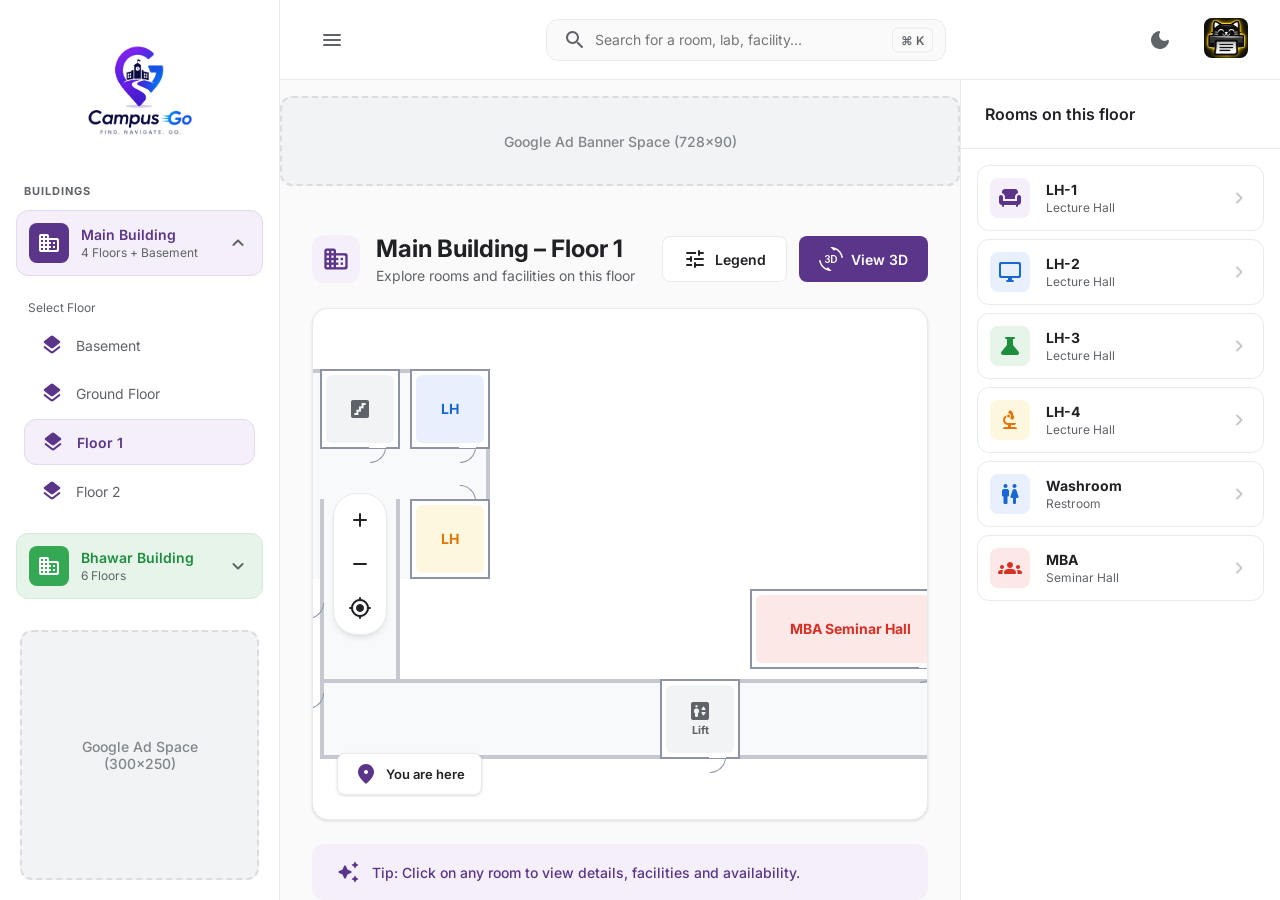
<file: floor.html>
<!DOCTYPE html>
<html lang="en">

<head>
  <meta charset="UTF-8">
  <meta name="viewport" content="width=device-width, initial-scale=1.0">
  <title>Campus Go</title>
  <link href="https://fonts.googleapis.com/css2?family=Inter:wght@400;500;600;700&display=swap" rel="stylesheet">
  <link rel="stylesheet" href="css/floor.css">
  <!-- Material Icons -->
  <link href="https://fonts.googleapis.com/icon?family=Material+Icons+Round" rel="stylesheet">
</head>

<body>
  <div class="sidebar-overlay" id="sidebar-overlay"></div>
  <div class="app-container">
    <!-- Left Navigation Sidebar -->
    <aside class="sidebar" id="sidebar">
      <div class="sidebar-header">
        <div class="logo-container">
          <img src="assets/CampusGoLogo.png" alt="Campus Go Logo" class="main-logo">
        </div>
      </div>
      <div class="sidebar-content">
        <h2 class="nav-header">BUILDINGS</h2>
        <div class="accordion">
          <!-- Main Building Accordion -->
          <div class="accordion-item active" id="main-building-accordion">
            <button class="accordion-header building-card main-building-card">
              <div class="building-icon-wrap main-building-icon">
                <span class="material-icons-round">domain</span>
              </div>
              <div class="building-info">
                <span class="building-name">Main Building</span>
                <span class="building-floors">4 Floors + Basement</span>
              </div>
              <span class="material-icons-round chevron">expand_more</span>
            </button>
            <div class="accordion-body">
              <div class="floor-list-title">Select Floor</div>
              <ul class="floor-list" data-building="Main">
                <li class="floor-item" data-floor="B">
                  <span class="material-icons-round floor-icon main-floor-icon">layers</span>
                  Basement
                </li>
                <li class="floor-item" data-floor="G">
                  <span class="material-icons-round floor-icon main-floor-icon">layers</span>
                  Ground Floor
                </li>
                <li class="floor-item active" data-floor="1">
                  <span class="material-icons-round floor-icon main-floor-icon">layers</span>
                  Floor 1
                </li>
                <li class="floor-item" data-floor="2">
                  <span class="material-icons-round floor-icon main-floor-icon">layers</span>
                  Floor 2
                </li>
              </ul>
            </div>
          </div>

          <!-- Bhawar Building Accordion -->
          <div class="accordion-item" id="bhawar-building-accordion">
            <button class="accordion-header building-card bhawar-building-card">
              <div class="building-icon-wrap bhawar-building-icon">
                <span class="material-icons-round">business</span>
              </div>
              <div class="building-info">
                <span class="building-name">Bhawar Building</span>
                <span class="building-floors">6 Floors</span>
              </div>
              <span class="material-icons-round chevron">expand_more</span>
            </button>
            <div class="accordion-body">
              <div class="floor-list-title">Select Floor</div>
              <ul class="floor-list" data-building="Bhawar">
                <li class="floor-item" data-floor="G">
                  <span class="material-icons-round floor-icon bhawar-floor-icon">layers</span>
                  Ground Floor
                </li>
                <li class="floor-item" data-floor="1">
                  <span class="material-icons-round floor-icon bhawar-floor-icon">layers</span>
                  Floor 1
                </li>
                <li class="floor-item" data-floor="2">
                  <span class="material-icons-round floor-icon bhawar-floor-icon">layers</span>
                  Floor 2
                </li>
                <li class="floor-item" data-floor="3">
                  <span class="material-icons-round floor-icon bhawar-floor-icon">layers</span>
                  Floor 3
                </li>
                <li class="floor-item" data-floor="4">
                  <span class="material-icons-round floor-icon bhawar-floor-icon">layers</span>
                  Floor 4
                </li>
                <li class="floor-item" data-floor="5">
                  <span class="material-icons-round floor-icon bhawar-floor-icon">layers</span>
                  Floor 5
                </li>
              </ul>
            </div>
          </div>
        </div>
      </div>
      <!-- Sidebar Ad Placeholder -->
      <div class="ad-placeholder sidebar-ad">
        <span>Google Ad Space<br>(300x250)</span>
      </div>
    </aside>

    <div class="main-wrapper">
      <!-- Topbar -->
      <header class="topbar">
        <button id="mobile-menu-btn" class="icon-button mobile-only">
          <span class="material-icons-round">menu</span>
        </button>
        <!-- Mobile Brand (logo + name, shown only on mobile) -->
        <div class="mobile-brand">
          <img src="assets/CampusGoLogo.png" alt="Campus Go" class="brand-logo-img">
        </div>
        <div class="search-container" style="position: relative;">
          <span class="material-icons-round search-icon">search</span>
          <input type="text" id="search-input" placeholder="Search for a room, lab, facility..." class="search-input"
            autocomplete="off">
          <div class="search-shortcut">⌘ K</div>
          <div id="search-results" class="search-results hidden"></div>
        </div>
        <div class="topbar-actions">
          <button id="theme-toggle" class="icon-button theme-toggle-btn" title="Toggle Dark/Light Mode">
            <span class="material-icons-round">dark_mode</span>
          </button>
          <div class="partner-logo">
            <img src="assets/CopyKatlogo.jpeg" alt="CopyKat Logo" style="height: 40px; width: auto; border-radius: 8px;">
          </div>
        </div>
      </header>

      <div class="content-wrapper">
        <!-- Main Dashboard Area -->
        <main class="main-content">
          <!-- Banner Ad Placeholder -->
          <div class="ad-placeholder banner-ad">
            <span>Google Ad Banner Space (728x90)</span>
          </div>

          <div class="views-container">
            <!-- View 1: Floor Map Layout -->
            <section id="view-map" class="view-section active">
              <div class="view-header">
                <div class="header-title-row">
                  <div class="header-icon-wrap">
                    <span class="material-icons-round">domain</span>
                  </div>
                  <div class="header-text">
                    <h2 id="map-title">Main Building – Floor 1</h2>
                    <p class="subtitle">Explore rooms and facilities on this floor</p>
                  </div>
                </div>
                <div class="header-buttons">
                  <button id="legend-btn" class="btn btn-outline btn-sm">
                    <span class="material-icons-round">tune</span> Legend
                  </button>
                  <button id="view-3d-btn" class="btn btn-primary btn-sm">
                    <span class="material-icons-round">3d_rotation</span> <span class="btn-text">View 3D</span>
                  </button>
                </div>
              </div>

              <div class="map-container">
                <!-- Zoom Controls -->
                <div class="map-controls">
                  <button id="zoom-in" class="control-btn"><span class="material-icons-round">add</span></button>
                  <button id="zoom-out" class="control-btn"><span class="material-icons-round">remove</span></button>
                  <button id="reset-zoom" class="control-btn"><span
                      class="material-icons-round">my_location</span></button>
                </div>

                <!-- Bhawar Building Map (L shape from image) -->
                <div class="floor-map bhawar-map hidden" id="bhawar-map">
                  <div class="hallway bhawar-hallway"></div>
                  <div class="hallway bhawar-hallway-v"></div>

                  <!-- Row 1 -->
                  <div class="room" id="b-023" data-room-name="B-023">
                    <div class="door-x door-b"></div>
                    <div class="room-inner room-purple">
                      <span class="room-label">B-023</span>
                    </div>
                  </div>
                  <div class="room" id="b-024" data-room-name="B-024">
                    <div class="door-x door-b"></div>
                    <div class="room-inner room-blue">
                      <span class="room-label">B-024</span>
                    </div>
                  </div>
                  <div class="room" id="b-washroom-1" data-room-name="Washroom">
                    <div class="door-x door-b"></div>
                    <div class="room-inner room-restroom">
                      <span class="material-icons-round icon-blue">man</span>
                      <span class="material-icons-round icon-red">woman</span>
                    </div>
                  </div>
                  <div class="room" id="b-025" data-room-name="B-025">
                    <div class="door-x door-b"></div>
                    <div class="room-inner room-green">
                      <span class="room-label">B-025</span>
                    </div>
                  </div>
                  <div class="room" id="b-026" data-room-name="B-026">
                    <div class="door-x door-b"></div>
                    <div class="room-inner room-yellow">
                      <span class="room-label">B-026</span>
                    </div>
                  </div>
                  <div class="room" id="b-027" data-room-name="B-027">
                    <div class="door-x door-b"></div>
                    <div class="room-inner room-pink">
                      <span class="room-label">B-027</span>
                    </div>
                  </div>
                  <div class="room" id="b-028" data-room-name="B-028">
                    <div class="door-x door-b"></div>
                    <div class="room-inner room-purple">
                      <span class="room-label">B-028</span>
                    </div>
                  </div>

                  <!-- Row 3 -->
                  <div class="room" id="b-lh8" data-room-name="LH-8">
                    <div class="door-x door-t"></div>
                    <div class="room-inner room-blue">
                      <span class="room-label">LH-8</span>
                    </div>
                  </div>
                  <div class="room" id="b-lh7" data-room-name="LH-7">
                    <div class="door-x door-t"></div>
                    <div class="room-inner room-green">
                      <span class="room-label">LH-7</span>
                    </div>
                  </div>
                  <div class="room" id="b-stairs-lh" data-room-name="Stairs">
                    <div class="door-x door-t"></div>
                    <div class="room-inner room-neutral"><span class="material-icons-round">stairs</span></div>
                  </div>
                  <div class="room" id="b-lh6" data-room-name="LH-6">
                    <div class="door-x door-t"></div>
                    <div class="room-inner room-yellow">
                      <span class="room-label">LH-6</span>
                    </div>
                  </div>
                  <div class="room" id="b-lh5" data-room-name="LH-5">
                    <div class="door-x door-t"></div>
                    <div class="room-inner room-pink">
                      <span class="room-label">LH-5</span>
                    </div>
                  </div>
                  <div class="room" id="b-lift" data-room-name="Lift">
                    <div class="door-x door-r"></div>
                    <div class="room-inner room-neutral">
                      <span class="material-icons-round">elevator</span>
                      <span class="room-label" style="font-size:12px;">Lift</span>
                    </div>
                  </div>
                  <div class="room" id="b-001" data-room-name="B-001">
                    <div class="door-x door-l"></div>
                    <div class="room-inner room-blue">
                      <span class="room-label">B-001</span>
                    </div>
                  </div>

                  <!-- Row 4 -->
                  <div class="room" id="b-stairs">
                    <div class="door-x door-r"></div>
                    <div class="room-inner room-neutral">
                      <span class="material-icons-round">stairs</span>
                    </div>
                  </div>
                  <div class="room" id="b-002" data-room-name="B-002">
                    <div class="door-x door-l"></div>
                    <div class="room-inner room-pink">
                      <span class="room-label">B-002</span>
                    </div>
                  </div>

                  <!-- Row 5 -->
                  <div class="room" id="b-lh4" data-room-name="LH-4">
                    <div class="door-x door-r"></div>
                    <div class="room-inner room-green">
                      <span class="room-label">LH-4</span>
                    </div>
                  </div>
                  <div class="room" id="b-003" data-room-name="B-003">
                    <div class="door-x door-l"></div>
                    <div class="room-inner room-green">
                      <span class="room-label">B-003</span>
                    </div>
                  </div>

                  <!-- Row 6 -->
                  <div class="room" id="b-004" data-room-name="B-004">
                    <div class="door-x door-l"></div>
                    <div class="room-inner room-yellow">
                      <span class="room-label">B-004</span>
                    </div>
                  </div>

                  <!-- Row 7 -->
                  <div class="room" id="b-lh3" data-room-name="LH-3">
                    <div class="door-x door-r"></div>
                    <div class="room-inner room-purple">
                      <span class="room-label">LH-3</span>
                    </div>
                  </div>

                  <!-- Row 8 -->
                  <div class="room" id="b-washroom-2" data-room-name="Washroom">
                    <div class="door-x door-l"></div>
                    <div class="room-inner room-restroom">
                      <span class="material-icons-round icon-blue">man</span>
                      <span class="material-icons-round icon-red">woman</span>
                    </div>
                  </div>
                </div>

                <!-- Bhawar Building Map (Floor 1) -->
                <div class="floor-map bhawar-map-1 hidden" id="bhawar-map-1">
                  <div class="hallway bhawar-hallway-1-h"></div>
                  <div class="hallway bhawar-hallway-1-v"></div>

                  <!-- Row 1 -->
                  <div class="room" id="b1-123" data-room-name="B-123">
                    <div class="door-x door-b"></div>
                    <div class="room-inner room-purple"><span class="room-label">B-123</span></div>
                  </div>
                  <div class="room" id="b1-124" data-room-name="B-124">
                    <div class="door-x door-b"></div>
                    <div class="room-inner room-blue"><span class="room-label">B-124</span></div>
                  </div>
                  <div class="room" id="b1-washroom-1" data-room-name="Washroom">
                    <div class="door-x door-b"></div>
                    <div class="room-inner room-restroom">
                      <span class="material-icons-round icon-blue">man</span>
                      <span class="material-icons-round icon-red">woman</span>
                    </div>
                  </div>

                  <div class="room" id="b1-125" data-room-name="B-125">
                    <div class="door-x door-b"></div>
                    <div class="room-inner room-yellow"><span class="room-label">B-125</span></div>
                  </div>
                  <div class="room" id="b1-126" data-room-name="B-126">
                    <div class="door-x door-b"></div>
                    <div class="room-inner room-pink"><span class="room-label">B-126</span></div>
                  </div>
                  <div class="room" id="b1-127" data-room-name="B-127">
                    <div class="door-x door-b"></div>
                    <div class="room-inner room-purple"><span class="room-label">B-127</span></div>
                  </div>
                  <div class="room" id="b1-128" data-room-name="B-128 Computer Lab">
                    <div class="door-x door-b"></div>
                    <div class="room-inner room-blue">
                      <span class="room-label">B-128</span>
                      <span class="room-type">Computer Lab</span>
                    </div>
                  </div>

                  <!-- Row 3 -->
                  <div class="room" id="b1-lh16" data-room-name="LH-16">
                    <div class="door-x door-t"></div>
                    <div class="room-inner room-green"><span class="room-label">LH-16</span></div>
                  </div>
                  <div class="room" id="b1-lh15" data-room-name="LH-15">
                    <div class="door-x door-t"></div>
                    <div class="room-inner room-yellow"><span class="room-label">LH-15</span></div>
                  </div>
                  <div class="room" id="b1-stairs-lh" data-room-name="Stairs">
                    <div class="door-x door-t"></div>
                    <div class="room-inner room-neutral"><span class="material-icons-round">stairs</span></div>
                  </div>
                  <div class="room" id="b1-lh14" data-room-name="LH-14">
                    <div class="door-x door-t"></div>
                    <div class="room-inner room-pink"><span class="room-label">LH-14</span></div>
                  </div>
                  <div class="room" id="b1-lh13" data-room-name="LH-13">
                    <div class="door-x door-t"></div>
                    <div class="room-inner room-purple"><span class="room-label">LH-13</span></div>
                  </div>
                  <div class="room" id="b1-stairs-top" data-room-name="Stairs">
                    <div class="door-x door-r"></div>
                    <div class="room-inner room-neutral"><span class="material-icons-round">stairs</span></div>
                  </div>
                  <div class="room" id="b1-lift" data-room-name="Lift">
                    <div class="door-x door-r"></div>
                    <div class="room-inner room-neutral">
                      <span class="material-icons-round">elevator</span>
                      <span class="room-label" style="font-size:12px;">Lift</span>
                    </div>
                  </div>
                  <div class="room" id="b1-101" data-room-name="B-101">
                    <div class="door-x door-l"></div>
                    <div class="room-inner room-blue"><span class="room-label">B-101</span></div>
                  </div>

                  <!-- Row 4 -->
                  <div class="room" id="b1-stairs-bot" data-room-name="Stairs">
                    <div class="door-x door-r"></div>
                    <div class="room-inner room-neutral"><span class="material-icons-round">stairs</span></div>
                  </div>
                  <div class="room" id="b1-102" data-room-name="B-102">
                    <div class="door-x door-l"></div>
                    <div class="room-inner room-green"><span class="room-label">B-102</span></div>
                  </div>

                  <!-- Row 5 -->
                  <div class="room" id="b1-lh12" data-room-name="LH-12">
                    <div class="door-x door-r"></div>
                    <div class="room-inner room-yellow"><span class="room-label">LH-12</span></div>
                  </div>
                  <div class="room" id="b1-103" data-room-name="B-103">
                    <div class="door-x door-l"></div>
                    <div class="room-inner room-pink"><span class="room-label">B-103</span></div>
                  </div>

                  <!-- Row 6 -->
                  <div class="room" id="b1-lh11" data-room-name="LH-11">
                    <div class="door-x door-r"></div>
                    <div class="room-inner room-purple"><span class="room-label">LH-11</span></div>
                  </div>
                  <div class="room" id="b1-104" data-room-name="B-104 Computer Lab">
                    <div class="door-x door-l"></div>
                    <div class="room-inner room-blue">
                      <span class="room-label">B-104</span>
                      <span class="room-type">Computer Lab</span>
                    </div>
                  </div>

                  <!-- Row 7 -->
                  <div class="room" id="b1-washroom-2" data-room-name="Washroom">
                    <div class="door-x door-l"></div>
                    <div class="room-inner room-restroom">
                      <span class="material-icons-round icon-blue">man</span>
                      <span class="material-icons-round icon-red">woman</span>
                    </div>
                  </div>
                </div>

                <!-- Bhawar Building Map (Floor 2) -->
                <div class="floor-map bhawar-map-2 hidden" id="bhawar-map-2">
                  <div class="hallway bhawar-hallway-2-h"></div>
                  <div class="hallway bhawar-hallway-2-v"></div>

                  <!-- Row 1 -->
                  <div class="room" id="b2-225" data-room-name="B-225">
                    <div class="door-x door-b"></div>
                    <div class="room-inner room-purple"><span class="room-label">B-225</span></div>
                  </div>
                  <div class="room" id="b2-226" data-room-name="B-226 Computer Lab">
                    <div class="door-x door-b"></div>
                    <div class="room-inner room-blue">
                      <span class="room-label">B-226</span>
                      <span class="room-type">Computer Lab</span>
                    </div>
                  </div>
                  <div class="room" id="b2-227" data-room-name="B-227 Computer Lab">
                    <div class="door-x door-b"></div>
                    <div class="room-inner room-green">
                      <span class="room-label">B-227</span>
                      <span class="room-type">Computer Lab</span>
                    </div>
                  </div>
                  <div class="room" id="b2-228" data-room-name="B-228">
                    <div class="door-x door-b"></div>
                    <div class="room-inner room-yellow"><span class="room-label">B-228</span></div>
                  </div>

                  <!-- Row 3 -->
                  <div class="room" id="b2-lh22" data-room-name="LH-22">
                    <div class="door-x door-t"></div>
                    <div class="room-inner room-pink"><span class="room-label">LH-22</span></div>
                  </div>
                  <div class="room" id="b2-lh21" data-room-name="LH-21">
                    <div class="door-x door-t"></div>
                    <div class="room-inner room-purple"><span class="room-label">LH-21</span></div>
                  </div>
                  <div class="room" id="b2-stairs-top" data-room-name="Stairs">
                    <div class="door-x door-r"></div>
                    <div class="room-inner room-neutral"><span class="material-icons-round">stairs</span></div>
                  </div>
                  <div class="room" id="b2-lift" data-room-name="Lift">
                    <div class="door-x door-r"></div>
                    <div class="room-inner room-neutral">
                      <span class="material-icons-round">elevator</span>
                      <span class="room-label" style="font-size:12px;">Lift</span>
                    </div>
                  </div>
                  <div class="room" id="b2-201" data-room-name="B-201">
                    <div class="door-x door-l"></div>
                    <div class="room-inner room-blue"><span class="room-label">B-201</span></div>
                  </div>

                  <!-- Row 4 -->
                  <div class="room" id="b2-stairs-bot" data-room-name="Stairs">
                    <div class="door-x door-r"></div>
                    <div class="room-inner room-neutral"><span class="material-icons-round">stairs</span></div>
                  </div>
                  <div class="room" id="b2-202" data-room-name="B-202">
                    <div class="door-x door-l"></div>
                    <div class="room-inner room-green"><span class="room-label">B-202</span></div>
                  </div>

                  <!-- Row 5 -->
                  <div class="room" id="b2-lh20" data-room-name="LH-20">
                    <div class="door-x door-r"></div>
                    <div class="room-inner room-yellow"><span class="room-label">LH-20</span></div>
                  </div>
                  <div class="room" id="b2-203" data-room-name="B-203 Chemistry Lab">
                    <div class="door-x door-l"></div>
                    <div class="room-inner room-pink">
                      <span class="room-label">B-203</span>
                      <span class="room-type">Chemistry Lab</span>
                    </div>
                  </div>

                  <!-- Row 6 -->
                  <div class="room" id="b2-lh19" data-room-name="LH-19">
                    <div class="door-x door-r"></div>
                    <div class="room-inner room-purple"><span class="room-label">LH-19</span></div>
                  </div>
                  <div class="room" id="b2-204" data-room-name="B-204 Chemistry Lab">
                    <div class="door-x door-l"></div>
                    <div class="room-inner room-blue">
                      <span class="room-label">B-204</span>
                      <span class="room-type">Chemistry Lab</span>
                    </div>
                  </div>

                  <!-- Row 7 -->
                  <div class="room" id="b2-washroom" data-room-name="Washroom">
                    <div class="door-x door-l"></div>
                    <div class="room-inner room-restroom">
                      <span class="material-icons-round icon-blue">man</span>
                      <span class="material-icons-round icon-red">woman</span>
                    </div>
                  </div>
                </div>

                <!-- Bhawar Building Map (Floor 3) -->
                <div class="floor-map bhawar-map-3 hidden" id="bhawar-map-3">
                  <div class="hallway bhawar-hallway-3-h"></div>
                  <div class="hallway bhawar-hallway-3-v"></div>

                  <!-- Row 1 -->
                  <div class="room" id="b3-325" data-room-name="B-325">
                    <div class="door-x door-b"></div>
                    <div class="room-inner room-purple"><span class="room-label">B-325</span></div>
                  </div>
                  <div class="room" id="b3-326" data-room-name="B-326">
                    <div class="door-x door-b"></div>
                    <div class="room-inner room-blue"><span class="room-label">B-326</span></div>
                  </div>
                  <div class="room" id="b3-327" data-room-name="B-327">
                    <div class="door-x door-b"></div>
                    <div class="room-inner room-green"><span class="room-label">B-327</span></div>
                  </div>
                  <div class="room" id="b3-328" data-room-name="B-328">
                    <div class="door-x door-b"></div>
                    <div class="room-inner room-yellow"><span class="room-label">B-328</span></div>
                  </div>
                  <div class="room" id="b3-faculty" data-room-name="Faculty Area">
                    <div class="door-x door-b"></div>
                    <div class="room-inner room-pink"><span class="room-label">Faculty Area</span></div>
                  </div>

                  <!-- Row 3 -->
                  <div class="room" id="b3-lh30" data-room-name="LH-30">
                    <div class="door-x door-t"></div>
                    <div class="room-inner room-pink"><span class="room-label">LH-30</span></div>
                  </div>
                  <div class="room" id="b3-lh29" data-room-name="LH-29">
                    <div class="door-x door-t"></div>
                    <div class="room-inner room-purple"><span class="room-label">LH-29</span></div>
                  </div>
                  <div class="room" id="b3-stairs-top" data-room-name="Stairs">
                    <div class="door-x door-r"></div>
                    <div class="room-inner room-neutral"><span class="material-icons-round">stairs</span></div>
                  </div>
                  <div class="room" id="b3-lift" data-room-name="Lift">
                    <div class="door-x door-r"></div>
                    <div class="room-inner room-neutral">
                      <span class="material-icons-round">elevator</span>
                      <span class="room-label" style="font-size:12px;">Lift</span>
                    </div>
                  </div>
                  <div class="room" id="b3-301" data-room-name="B-301">
                    <div class="door-x door-l"></div>
                    <div class="room-inner room-blue"><span class="room-label">B-301</span></div>
                  </div>

                  <!-- Row 4 -->
                  <div class="room" id="b3-stairs-bot" data-room-name="Stairs">
                    <div class="door-x door-r"></div>
                    <div class="room-inner room-neutral"><span class="material-icons-round">stairs</span></div>
                  </div>
                  <div class="room" id="b3-302" data-room-name="B-302">
                    <div class="door-x door-l"></div>
                    <div class="room-inner room-green"><span class="room-label">B-302</span></div>
                  </div>

                  <!-- Row 5 -->
                  <div class="room" id="b3-lh28" data-room-name="LH-28">
                    <div class="door-x door-r"></div>
                    <div class="room-inner room-yellow"><span class="room-label">LH-28</span></div>
                  </div>
                  <div class="room" id="b3-303" data-room-name="B-303">
                    <div class="door-x door-l"></div>
                    <div class="room-inner room-pink"><span class="room-label">B-303</span></div>
                  </div>

                  <!-- Row 6 -->
                  <div class="room" id="b3-lh27" data-room-name="LH-27">
                    <div class="door-x door-r"></div>
                    <div class="room-inner room-purple"><span class="room-label">LH-27</span></div>
                  </div>
                  <div class="room" id="b3-304" data-room-name="B-304 Physics Lab">
                    <div class="door-x door-l"></div>
                    <div class="room-inner room-blue">
                      <span class="room-label">B-304</span>
                      <span class="room-type">Physics Lab</span>
                    </div>
                  </div>

                  <!-- Row 7 -->
                  <div class="room" id="b3-washroom" data-room-name="Washroom">
                    <div class="door-x door-l"></div>
                    <div class="room-inner room-restroom">
                      <span class="material-icons-round icon-blue">man</span>
                      <span class="material-icons-round icon-red">woman</span>
                    </div>
                  </div>
                </div>

                <!-- Bhawar Building Map (Floor 4) -->
                <div class="floor-map bhawar-map-4 hidden" id="bhawar-map-4">
                  <div class="hallway bhawar-hallway-4-h"></div>
                  <div class="hallway bhawar-hallway-4-v"></div>

                  <!-- Row 1 -->
                  <div class="room" id="b4-425" data-room-name="B-425">
                    <div class="door-x door-b"></div>
                    <div class="room-inner room-purple"><span class="room-label">B-425</span></div>
                  </div>
                  <div class="room" id="b4-426" data-room-name="B-426">
                    <div class="door-x door-b"></div>
                    <div class="room-inner room-blue"><span class="room-label">B-426</span></div>
                  </div>
                  <div class="room" id="b4-427" data-room-name="B-427">
                    <div class="door-x door-b"></div>
                    <div class="room-inner room-green"><span class="room-label">B-427</span></div>
                  </div>
                  <div class="room" id="b4-428" data-room-name="B-428">
                    <div class="door-x door-b"></div>
                    <div class="room-inner room-yellow"><span class="room-label">B-428</span></div>
                  </div>
                  <div class="room" id="b4-faculty" data-room-name="Faculty Area">
                    <div class="door-x door-b"></div>
                    <div class="room-inner room-pink"><span class="room-label">Faculty Area</span></div>
                  </div>

                  <!-- Row 3 -->
                  <div class="room" id="b4-lh38" data-room-name="LH-38">
                    <div class="door-x door-t"></div>
                    <div class="room-inner room-pink"><span class="room-label">LH-38</span></div>
                  </div>
                  <div class="room" id="b4-lh37" data-room-name="LH-37">
                    <div class="door-x door-t"></div>
                    <div class="room-inner room-purple"><span class="room-label">LH-37</span></div>
                  </div>
                  <div class="room" id="b4-stairs-top" data-room-name="Stair">
                    <div class="door-x door-r"></div>
                    <div class="room-inner room-neutral"><span class="material-icons-round">stairs</span></div>
                  </div>
                  <div class="room" id="b4-lift" data-room-name="Lift">
                    <div class="door-x door-r"></div>
                    <div class="room-inner room-neutral">
                      <span class="material-icons-round">elevator</span>
                      <span class="room-label" style="font-size:12px;">Lift</span>
                    </div>
                  </div>
                  <div class="room" id="b4-lab3" data-room-name="Lab-3 Computer Lab">
                    <div class="door-x door-l"></div>
                    <div class="room-inner room-blue">
                      <span class="room-label">Lab-3</span>
                      <span class="room-type">Computer Lab</span>
                    </div>
                  </div>
                  <div class="room" id="b4-lab4" data-room-name="Lab-4 Computer Lab">
                    <div class="door-x door-l"></div>
                    <div class="room-inner room-green">
                      <span class="room-label">Lab-4</span>
                      <span class="room-type">Computer Lab</span>
                    </div>
                  </div>

                  <!-- Row 4 -->
                  <div class="room" id="b4-stairs-bot" data-room-name="Stair">
                    <div class="door-x door-r"></div>
                    <div class="room-inner room-neutral"><span class="material-icons-round">stairs</span></div>
                  </div>
                  <div class="room" id="b4-402" data-room-name="B-402 / Lab-2 Computer Lab">
                    <div class="door-x door-l"></div>
                    <div class="room-inner room-purple">
                      <span class="room-label">B-402 / Lab-2</span>
                      <span class="room-type">Computer Lab</span>
                    </div>
                  </div>

                  <!-- Row 5 -->
                  <div class="room" id="b4-lh36" data-room-name="LH-36">
                    <div class="door-x door-r"></div>
                    <div class="room-inner room-yellow"><span class="room-label">LH-36</span></div>
                  </div>
                  <div class="room" id="b4-403" data-room-name="B-403">
                    <div class="door-x door-l"></div>
                    <div class="room-inner room-pink"><span class="room-label">B-403</span></div>
                  </div>

                  <!-- Row 6 -->
                  <div class="room" id="b4-lh35" data-room-name="LH-35">
                    <div class="door-x door-r"></div>
                    <div class="room-inner room-purple"><span class="room-label">LH-35</span></div>
                  </div>
                  <div class="room" id="b4-404" data-room-name="B-404">
                    <div class="door-x door-l"></div>
                    <div class="room-inner room-blue"><span class="room-label">B-404</span></div>
                  </div>

                  <!-- Row 7 -->
                  <div class="room" id="b4-washroom" data-room-name="Washroom">
                    <div class="door-x door-l"></div>
                    <div class="room-inner room-restroom">
                      <span class="material-icons-round icon-blue">man</span>
                      <span class="material-icons-round icon-red">woman</span>
                    </div>
                  </div>
                </div>

                <!-- Bhawar Building Map (Floor 5) -->
                <div class="floor-map bhawar-map-5 hidden" id="bhawar-map-5">
                  <div class="hallway bhawar-hallway-5-h"></div>
                  <div class="hallway bhawar-hallway-5-v"></div>

                  <!-- Row 1 -->
                  <div class="room" id="b5-525" data-room-name="B-525">
                    <div class="door-x door-b"></div>
                    <div class="room-inner room-purple"><span class="room-label">B-525</span></div>
                  </div>
                  <div class="room" id="b5-526" data-room-name="B-526">
                    <div class="door-x door-b"></div>
                    <div class="room-inner room-blue"><span class="room-label">B-526</span></div>
                  </div>
                  <div class="room" id="b5-527" data-room-name="B-527">
                    <div class="door-x door-b"></div>
                    <div class="room-inner room-green"><span class="room-label">B-527</span></div>
                  </div>
                  <div class="room" id="b5-528" data-room-name="B-528">
                    <div class="door-x door-b"></div>
                    <div class="room-inner room-yellow"><span class="room-label">B-528</span></div>
                  </div>
                  <div class="room" id="b5-faculty" data-room-name="Faculty Area">
                    <div class="door-x door-b"></div>
                    <div class="room-inner room-pink"><span class="room-label">Faculty Area</span></div>
                  </div>

                  <!-- Row 3 -->
                  <div class="room" id="b5-lh46" data-room-name="LH-46">
                    <div class="door-x door-t"></div>
                    <div class="room-inner room-pink"><span class="room-label">LH-46</span></div>
                  </div>
                  <div class="room" id="b5-lh45" data-room-name="LH-45">
                    <div class="door-x door-t"></div>
                    <div class="room-inner room-purple"><span class="room-label">LH-45</span></div>
                  </div>
                  <div class="room" id="b5-stairs-top" data-room-name="Stairs">
                    <div class="door-x door-r"></div>
                    <div class="room-inner room-neutral"><span class="material-icons-round">stairs</span></div>
                  </div>
                  <div class="room" id="b5-lift" data-room-name="Lift">
                    <div class="door-x door-r"></div>
                    <div class="room-inner room-neutral">
                      <span class="material-icons-round">elevator</span>
                      <span class="room-label" style="font-size:12px;">Lift</span>
                    </div>
                  </div>
                  <div class="room" id="b5-501" data-room-name="B-501">
                    <div class="door-x door-l"></div>
                    <div class="room-inner room-blue"><span class="room-label">B-501</span></div>
                  </div>

                  <!-- Row 4 -->
                  <div class="room" id="b5-stairs-bot" data-room-name="Stairs">
                    <div class="door-x door-r"></div>
                    <div class="room-inner room-neutral"><span class="material-icons-round">stairs</span></div>
                  </div>
                  <div class="room" id="b5-502" data-room-name="B-502">
                    <div class="door-x door-l"></div>
                    <div class="room-inner room-green"><span class="room-label">B-502</span></div>
                  </div>

                  <!-- Row 5 -->
                  <div class="room" id="b5-lh44" data-room-name="LH-44">
                    <div class="door-x door-r"></div>
                    <div class="room-inner room-yellow"><span class="room-label">LH-44</span></div>
                  </div>
                  <div class="room" id="b5-503" data-room-name="B-503">
                    <div class="door-x door-l"></div>
                    <div class="room-inner room-pink"><span class="room-label">B-503</span></div>
                  </div>

                  <!-- Row 6 -->
                  <div class="room" id="b5-lh43" data-room-name="LH-43">
                    <div class="door-x door-r"></div>
                    <div class="room-inner room-purple"><span class="room-label">LH-43</span></div>
                  </div>
                  <div class="room" id="b5-504" data-room-name="B-504">
                    <div class="door-x door-l"></div>
                    <div class="room-inner room-blue"><span class="room-label">B-504</span></div>
                  </div>

                  <!-- Row 7 -->
                  <div class="room" id="b5-washroom" data-room-name="Washroom">
                    <div class="door-x door-l"></div>
                    <div class="room-inner room-restroom">
                      <span class="material-icons-round icon-blue">man</span>
                      <span class="material-icons-round icon-red">woman</span>
                    </div>
                  </div>
                </div>

                <!-- Main Building Basement Map -->
                <div class="floor-map main-map-basement hidden" id="main-map-basement">
                  <!-- Hallway segments -->
                  <div class="hallway main-basement-hallway-h"></div>
                  <div class="hallway main-basement-hallway-v"></div>

                  <!-- Top: Auditorium -->
                  <div class="room" id="m-b-auditorium" data-room-name="Auditorium">
                    <div class="door-x door-b"></div>
                    <div class="room-inner room-purple">
                      <span class="room-label">Auditorium</span>
                    </div>
                  </div>

                  <!-- Left side: Washroom + Stair -->
                  <div class="room" id="m-b-washroom-l" data-room-name="Washroom">
                    <div class="door-x door-r"></div>
                    <div class="room-inner room-restroom">
                      <span class="material-icons-round icon-blue">man</span>
                      <span class="material-icons-round icon-red">woman</span>
                    </div>
                  </div>
                  <div class="room" id="m-b-stair-l" data-room-name="Stairs">
                    <div class="door-x door-r"></div>
                    <div class="room-inner room-neutral">
                      <span class="material-icons-round">stairs</span>
                    </div>
                  </div>

                  <!-- Right side: Washroom + LH + Stair -->
                  <div class="room" id="m-b-washroom-r" data-room-name="Washroom">
                    <div class="door-x door-l"></div>
                    <div class="room-inner room-restroom">
                      <span class="material-icons-round icon-blue">man</span>
                      <span class="material-icons-round icon-red">woman</span>
                    </div>
                  </div>
                  <div class="room" id="m-b-lh" data-room-name="LH">
                    <div class="door-x door-l"></div>
                    <div class="room-inner room-blue">
                      <span class="room-label">LH</span>
                    </div>
                  </div>
                  <div class="room" id="m-b-stair-r" data-room-name="Stairs">
                    <div class="door-x door-l"></div>
                    <div class="room-inner room-neutral">
                      <span class="material-icons-round">stairs</span>
                    </div>
                  </div>
                </div>

                <!-- Main Building Ground Floor Map -->
                <div class="floor-map main-map-ground hidden" id="main-map-ground">
                  <!-- Hallway -->
                  <div class="hallway main-ground-hallway-h"></div>
                  <div class="hallway main-ground-hallway-v"></div>

                  <!-- LH Wing (top-left 4 LH rooms) -->
                  <div class="room" id="m-g-lh1" data-room-name="LH-1">
                    <div class="door-x door-b"></div>
                    <div class="room-inner room-purple"><span class="room-label">LH</span></div>
                  </div>
                  <div class="room" id="m-g-lh2" data-room-name="LH-2">
                    <div class="door-x door-b"></div>
                    <div class="room-inner room-blue"><span class="room-label">LH</span></div>
                  </div>
                  <div class="room" id="m-g-lh3" data-room-name="LH-3">
                    <div class="door-x door-t"></div>
                    <div class="room-inner room-green"><span class="room-label">LH</span></div>
                  </div>
                  <div class="room" id="m-g-lh4" data-room-name="LH-4">
                    <div class="door-x door-t"></div>
                    <div class="room-inner room-yellow"><span class="room-label">LH</span></div>
                  </div>

                  <!-- Left side: Washroom -->
                  <div class="room" id="m-g-washroom" data-room-name="Washroom">
                    <div class="door-x door-r"></div>
                    <div class="room-inner room-restroom">
                      <span class="material-icons-round icon-blue">man</span>
                      <span class="material-icons-round icon-red">woman</span>
                    </div>
                  </div>

                  <!-- Left side Stair -->
                  <div class="room" id="m-g-stair-l" data-room-name="Stairs">
                    <div class="door-x door-r"></div>
                    <div class="room-inner room-neutral">
                      <span class="material-icons-round">stairs</span>
                    </div>
                  </div>

                  <!-- Lift -->
                  <div class="room" id="m-g-lift" data-room-name="Lift">
                    <div class="door-x door-b"></div>
                    <div class="room-inner room-neutral">
                      <span class="material-icons-round">elevator</span>
                      <span class="room-label" style="font-size:11px;">Lift</span>
                    </div>
                  </div>

                  <!-- Cyber Security Lab -->
                  <div class="room" id="m-g-cyber-lab" data-room-name="Cyber Security Lab">
                    <div class="door-x door-t"></div>
                    <div class="room-inner room-pink">
                      <span class="room-label" style="font-size:11px;">Cyber Security Lab</span>
                    </div>
                  </div>

                  <!-- Computer Lab -->
                  <div class="room" id="m-g-computer-lab" data-room-name="Computer Lab">
                    <div class="door-x door-t"></div>
                    <div class="room-inner room-blue">
                      <span class="room-label" style="font-size:11px;">Computer Lab</span>
                    </div>
                  </div>

                  <!-- Student Section -->
                  <div class="room" id="m-g-student-section" data-room-name="Student Section">
                    <div class="door-x door-b"></div>
                    <div class="room-inner room-yellow">
                      <span class="room-label" style="font-size:12px;">Student Section</span>
                    </div>
                  </div>

                  <!-- Right Stair -->
                  <div class="room" id="m-g-stair-r" data-room-name="Stairs">
                    <div class="door-x door-l"></div>
                    <div class="room-inner room-neutral">
                      <span class="material-icons-round">stairs</span>
                    </div>
                  </div>
                </div>

                <!-- Main Building Floor 1 Map -->
                <div class="floor-map main-map" id="main-map">
                  <div class="hallway main-hallway"></div>
                  <div class="hallway main-hallway-arm"></div>
                  <div class="hallway main-hallway-bot"></div>

                  <!-- LH wing (top-left, 4 LH rooms in 2x2) -->
                  <div class="room" id="m-f1-lh1" data-room-name="LH-1">
                    <div class="door-x door-b"></div>
                    <div class="room-inner room-purple"><span class="room-label">LH</span></div>
                  </div>
                  <div class="room" id="m-f1-lh2" data-room-name="LH-2">
                    <div class="door-x door-b"></div>
                    <div class="room-inner room-blue"><span class="room-label">LH</span></div>
                  </div>
                  <div class="room" id="m-f1-lh3" data-room-name="LH-3">
                    <div class="door-x door-t"></div>
                    <div class="room-inner room-green"><span class="room-label">LH</span></div>
                  </div>
                  <div class="room" id="m-f1-lh4" data-room-name="LH-4">
                    <div class="door-x door-t"></div>
                    <div class="room-inner room-yellow"><span class="room-label">LH</span></div>
                  </div>

                  <!-- Stair (top center) -->
                  <div class="room" id="m-f1-stair-top" data-room-name="Stairs">
                    <div class="door-x door-b"></div>
                    <div class="room-inner room-neutral">
                      <span class="material-icons-round">stairs</span>
                    </div>
                  </div>

                  <!-- Washroom -->
                  <div class="room" id="m-f1-washroom" data-room-name="Washroom">
                    <div class="door-x door-r"></div>
                    <div class="room-inner room-restroom">
                      <span class="material-icons-round icon-blue">man</span>
                      <span class="material-icons-round icon-red">woman</span>
                    </div>
                  </div>

                  <!-- Lift -->
                  <div class="room" id="m-f1-lift" data-room-name="Lift">
                    <div class="door-x door-b"></div>
                    <div class="room-inner room-neutral">
                      <span class="material-icons-round">elevator</span>
                      <span class="room-label" style="font-size:11px;">Lift</span>
                    </div>
                  </div>

                  <!-- Bottom-left Stair -->
                  <div class="room" id="m-f1-stair-bot" data-room-name="Stairs">
                    <div class="door-x door-r"></div>
                    <div class="room-inner room-neutral">
                      <span class="material-icons-round">stairs</span>
                    </div>
                  </div>

                  <!-- MBA Seminar Hall -->
                  <div class="room" id="m-f1-mba-seminar" data-room-name="MBA Seminar Hall">
                    <div class="door-x door-b"></div>
                    <div class="room-inner room-pink">
                      <span class="room-label">MBA Seminar Hall</span>
                    </div>
                  </div>
                </div>

                <!-- Main Building Floor 2 Map -->
                <div class="floor-map main-map-f2 hidden" id="main-map-f2">
                  <div class="hallway main-f2-hallway-h"></div>
                  <div class="hallway main-f2-hallway-v"></div>
                  <div class="hallway main-f2-hallway-bot"></div>

                  <!-- LH Wing (4 LH rooms top-left, 2x2) -->
                  <div class="room" id="m-f2-lh1" data-room-name="LH-1">
                    <div class="door-x door-b"></div>
                    <div class="room-inner room-purple"><span class="room-label">LH</span></div>
                  </div>
                  <div class="room" id="m-f2-lh2" data-room-name="LH-2">
                    <div class="door-x door-b"></div>
                    <div class="room-inner room-blue"><span class="room-label">LH</span></div>
                  </div>
                  <div class="room" id="m-f2-lh3" data-room-name="LH-3">
                    <div class="door-x door-t"></div>
                    <div class="room-inner room-green"><span class="room-label">LH</span></div>
                  </div>
                  <div class="room" id="m-f2-lh4" data-room-name="LH-4">
                    <div class="door-x door-t"></div>
                    <div class="room-inner room-yellow"><span class="room-label">LH</span></div>
                  </div>

                  <!-- Stair top -->
                  <div class="room" id="m-f2-stair-top" data-room-name="Stairs">
                    <div class="door-x door-b"></div>
                    <div class="room-inner room-neutral">
                      <span class="material-icons-round">stairs</span>
                    </div>
                  </div>

                  <!-- Washroom -->
                  <div class="room" id="m-f2-washroom" data-room-name="Washroom">
                    <div class="door-x door-r"></div>
                    <div class="room-inner room-restroom">
                      <span class="material-icons-round icon-blue">man</span>
                      <span class="material-icons-round icon-red">woman</span>
                    </div>
                  </div>

                  <!-- Stair bottom -->
                  <div class="room" id="m-f2-stair-bot" data-room-name="Stairs">
                    <div class="door-x door-r"></div>
                    <div class="room-inner room-neutral">
                      <span class="material-icons-round">stairs</span>
                    </div>
                  </div>

                  <!-- Lift -->
                  <div class="room" id="m-f2-lift" data-room-name="Lift">
                    <div class="door-x door-b"></div>
                    <div class="room-inner room-neutral">
                      <span class="material-icons-round">elevator</span>
                      <span class="room-label" style="font-size:11px;">Lift</span>
                    </div>
                  </div>

                  <!-- Computer Lab -->
                  <div class="room" id="m-f2-computer-lab" data-room-name="Computer Lab">
                    <div class="door-x door-t"></div>
                    <div class="room-inner room-blue">
                      <span class="room-label" style="font-size:11px;">Computer Lab</span>
                    </div>
                  </div>

                  <!-- Library -->
                  <div class="room" id="m-f2-library" data-room-name="Library">
                    <div class="door-x door-l"></div>
                    <div class="room-inner room-green">
                      <span class="room-label" style="font-size:13px;">Library</span>
                    </div>
                  </div>
                </div>

                <div class="legend-badge">
                  <span class="material-icons-round">location_on</span> You are here
                </div>
              </div>

              <div class="tip-bar">
                <span class="material-icons-round">auto_awesome</span>
                Tip: Click on any room to view details, facilities and availability.
              </div>
            </section>

            <!-- View 2: Report an Issue Flow (Hidden by default) -->
            <section id="view-report" class="view-section">
              <div class="report-page-header">
                <div class="report-title-area">
                  <button id="btn-back" class="icon-button back-btn" style="margin-right: 16px;">
                    <span class="material-icons-round">arrow_back</span>
                  </button>
                  <div>
                    <h2>Report / Update Room</h2>
                    <p class="subtitle">Help others by updating the status or reporting an issue.</p>
                  </div>
                </div>
                <button id="btn-change-room" class="btn btn-outline"
                  onclick="document.getElementById('btn-back').click()">
                  <span class="material-icons-round">edit_square</span> Change Room
                </button>
              </div>

              <div class="room-breadcrumbs">
                <div class="breadcrumb-pill">
                  <div class="pill-icon bg-purple-light"><span class="material-icons-round text-purple">business</span>
                  </div>
                  <div class="pill-text">
                    <div class="pill-title" id="bc-building">Main Building</div>
                    <div class="pill-subtitle" id="bc-floor">Floor 2</div>
                  </div>
                </div>
                <span class="material-icons-round breadcrumb-arrow">chevron_right</span>
                <div class="breadcrumb-pill">
                  <div class="pill-icon bg-blue-light"><span class="material-icons-round text-blue"
                      id="bc-icon">desktop_windows</span></div>
                  <div class="pill-text">
                    <div class="pill-title" id="bc-room">Room 203</div>
                    <div class="pill-subtitle" id="bc-room-type">Computer Lab</div>
                  </div>
                </div>
              </div>

              <!-- Mobile-only Change Room Button (shown below breadcrumbs) -->
              <button class="btn btn-outline mobile-change-room-btn" style="display:none;"
                onclick="document.getElementById('btn-back').click()">
                <span class="material-icons-round">edit_square</span> Change Room
              </button>

              <div id="issue-form-container" class="issue-form-container">
                <div class="issue-section">
                  <h3>1. Update Room Status</h3>
                  <div class="status-cards-container">
                    <label class="status-card occupied-card">
                      <input type="radio" name="room-status" value="occupied" id="radio-occupied" checked>
                      <div class="status-card-content">
                        <span class="material-icons-round status-icon text-pink">schedule</span>
                        <div class="status-text">
                          <div class="status-title">Occupied</div>
                          <div class="status-desc">Class is going on</div>
                        </div>
                        <div class="radio-circle"></div>
                      </div>
                    </label>
                    <label class="status-card vacant-card">
                      <input type="radio" name="room-status" value="vacant" id="radio-vacant">
                      <div class="status-card-content">
                        <span class="material-icons-round status-icon text-green">check_circle</span>
                        <div class="status-text">
                          <div class="status-title">Vacant</div>
                          <div class="status-desc">Room is empty and available</div>
                        </div>
                        <div class="radio-circle"></div>
                      </div>
                    </label>
                    <label class="status-card issue-card-status">
                      <input type="radio" name="room-status" value="issue" id="radio-issue">
                      <div class="status-card-content">
                        <span class="material-icons-round status-icon text-yellow">warning_amber</span>
                        <div class="status-text">
                          <div class="status-title">Issue / Not Working</div>
                          <div class="status-desc">There is an issue in the room</div>
                        </div>
                        <div class="radio-circle"></div>
                      </div>
                    </label>
                  </div>
                </div>

                <div class="issue-section" id="section-select-issue">
                  <h3>2. Select Issue <span class="subtitle-inline">(Select all that apply)</span></h3>
                  <div class="issue-grid horizontal-grid">
                    <div class="issue-card" data-issue="Computer">
                      <div class="issue-card-left">
                        <div class="issue-icon-wrap bg-purple-light"><span
                            class="material-icons-round text-purple">desktop_windows</span></div>
                        <span class="issue-name">Computer not working</span>
                      </div>
                      <div class="checkbox-square"></div>
                    </div>
                    <div class="issue-card" data-issue="Projector">
                      <div class="issue-card-left">
                        <div class="issue-icon-wrap bg-purple-light"><span
                            class="material-icons-round text-purple">videocam</span></div>
                        <span class="issue-name">Projector not working</span>
                      </div>
                      <div class="checkbox-square"></div>
                    </div>
                    <div class="issue-card" data-issue="Login Error">
                      <div class="issue-card-left">
                        <div class="issue-icon-wrap bg-purple-light"><span
                            class="material-icons-round text-purple">vpn_key</span></div>
                        <span class="issue-name">Computer login error</span>
                      </div>
                      <div class="checkbox-square"></div>
                    </div>
                    <div class="issue-card" data-issue="AC">
                      <div class="issue-card-left">
                        <div class="issue-icon-wrap bg-purple-light"><span
                            class="material-icons-round text-purple">ac_unit</span></div>
                        <span class="issue-name">AC not working</span>
                      </div>
                      <div class="checkbox-square"></div>
                    </div>
                    <div class="issue-card" data-issue="Fan">
                      <div class="issue-card-left">
                        <div class="issue-icon-wrap bg-purple-light"><span
                            class="material-icons-round text-purple">mode_fan</span></div>
                        <span class="issue-name">Fan issue</span>
                      </div>
                      <div class="checkbox-square"></div>
                    </div>
                    <div class="issue-card" data-issue="Custom">
                      <div class="issue-card-left">
                        <div class="issue-icon-wrap bg-purple-light"><span
                            class="material-icons-round text-purple">more_horiz</span></div>
                        <span class="issue-name">Other (Custom issue)</span>
                      </div>
                      <div class="checkbox-square"></div>
                    </div>
                  </div>
                </div>

                <div class="issue-section">
                  <h3>3. Additional Details <span class="subtitle-inline">(Optional)</span></h3>
                  <div class="textarea-wrapper">
                    <textarea id="issue-details" placeholder="Add any additional details..." maxlength="300"></textarea>
                    <div class="char-counter"><span id="char-count">0</span>/300</div>
                  </div>
                </div>
                <div class="form-actions">
                  <button id="btn-cancel" class="btn btn-outline">Cancel</button>
                  <button id="btn-submit" class="btn btn-primary">
                    <span class="material-icons-round">send</span> Submit Report
                  </button>
                </div>
              </div>
            </section>

            <!-- Sticky Submit Bar (mobile only) -->
            <div class="sticky-submit-bar">
              <button id="btn-submit-mobile" class="btn btn-primary">
                <span class="material-icons-round">send</span> Submit Report
              </button>
            </div>

            <!-- View 3: Faculty Area -->
            <section id="view-faculty" class="view-section">
              <div class="report-page-header">
                <div class="report-title-area">
                  <button id="btn-back-faculty" class="icon-button back-btn" style="margin-right: 16px;">
                    <span class="material-icons-round">arrow_back</span>
                  </button>
                  <div>
                    <h2>Faculties's office</h2>
                    <p class="subtitle">Directory of faculty members in this area</p>
                  </div>
                </div>
              </div>
              <div class="faculty-list"
                style="display: grid; grid-template-columns: repeat(auto-fill, minmax(250px, 1fr)); gap: 16px; margin-top: 24px;">
                <div class="faculty-card"
                  style="padding: 20px; border: 1px solid var(--border-color); border-radius: var(--radius-md); background: var(--surface-color); display: flex; align-items: center; gap: 16px;">
                  <div
                    style="width: 48px; height: 48px; background: var(--brand-purple-light); color: var(--brand-purple); border-radius: 50%; display: flex; align-items: center; justify-content: center; font-size: 20px; font-weight: bold;">
                  </div>
                  <div style="flex: 1;">
                    <div
                      style="height: 16px; background-color: var(--color-neutral); border-radius: 4px; margin-bottom: 8px; width: 70%;">
                    </div>
                    <div style="height: 12px; background-color: var(--color-neutral); border-radius: 4px; width: 50%;">
                    </div>
                  </div>
                </div>
                <div class="faculty-card"
                  style="padding: 20px; border: 1px solid var(--border-color); border-radius: var(--radius-md); background: var(--surface-color); display: flex; align-items: center; gap: 16px;">
                  <div
                    style="width: 48px; height: 48px; background: var(--bg-blue-light); color: var(--text-blue); border-radius: 50%; display: flex; align-items: center; justify-content: center; font-size: 20px; font-weight: bold;">
                  </div>
                  <div style="flex: 1;">
                    <div
                      style="height: 16px; background-color: var(--color-neutral); border-radius: 4px; margin-bottom: 8px; width: 80%;">
                    </div>
                    <div style="height: 12px; background-color: var(--color-neutral); border-radius: 4px; width: 60%;">
                    </div>
                  </div>
                </div>
                <div class="faculty-card"
                  style="padding: 20px; border: 1px solid var(--border-color); border-radius: var(--radius-md); background: var(--surface-color); display: flex; align-items: center; gap: 16px;">
                  <div
                    style="width: 48px; height: 48px; background: var(--bg-green-light); color: var(--text-green); border-radius: 50%; display: flex; align-items: center; justify-content: center; font-size: 20px; font-weight: bold;">
                  </div>
                  <div style="flex: 1;">
                    <div
                      style="height: 16px; background-color: var(--color-neutral); border-radius: 4px; margin-bottom: 8px; width: 60%;">
                    </div>
                    <div style="height: 12px; background-color: var(--color-neutral); border-radius: 4px; width: 40%;">
                    </div>
                  </div>
                </div>
                <div class="faculty-card"
                  style="padding: 20px; border: 1px solid var(--border-color); border-radius: var(--radius-md); background: var(--surface-color); display: flex; align-items: center; gap: 16px;">
                  <div
                    style="width: 48px; height: 48px; background: var(--bg-pink-light); color: var(--text-pink); border-radius: 50%; display: flex; align-items: center; justify-content: center; font-size: 20px; font-weight: bold;">
                  </div>
                  <div style="flex: 1;">
                    <div
                      style="height: 16px; background-color: var(--color-neutral); border-radius: 4px; margin-bottom: 8px; width: 75%;">
                    </div>
                    <div style="height: 12px; background-color: var(--color-neutral); border-radius: 4px; width: 55%;">
                    </div>
                  </div>
                </div>
              </div>
            </section>
          </div>
        </main>

        <!-- Right Side Panel: Rooms on this floor -->
        <aside class="right-panel">
          <h3 class="panel-title">Rooms on this floor</h3>
          <div class="room-list">

            <div class="room-list-item">
              <div class="room-icon-box bg-purple-light">
                <span class="material-icons-round text-purple">chair</span>
              </div>
              <div class="room-info">
                <div class="room-number">101</div>
                <div class="room-desc">Classroom</div>
              </div>
              <span class="material-icons-round chevron-right">chevron_right</span>
            </div>

            <div class="room-list-item">
              <div class="room-icon-box bg-blue-light">
                <span class="material-icons-round text-blue">desktop_windows</span>
              </div>
              <div class="room-info">
                <div class="room-number">102</div>
                <div class="room-desc">Computer Lab</div>
              </div>
              <span class="material-icons-round chevron-right">chevron_right</span>
            </div>

            <div class="room-list-item">
              <div class="room-icon-box bg-green-light">
                <span class="material-icons-round text-green">science</span>
              </div>
              <div class="room-info">
                <div class="room-number">103</div>
                <div class="room-desc">Physics Lab</div>
              </div>
              <span class="material-icons-round chevron-right">chevron_right</span>
            </div>

            <div class="room-list-item">
              <div class="room-icon-box bg-purple-light">
                <span class="material-icons-round text-purple">chair</span>
              </div>
              <div class="room-info">
                <div class="room-number">104</div>
                <div class="room-desc">Classroom</div>
              </div>
              <span class="material-icons-round chevron-right">chevron_right</span>
            </div>

            <div class="room-list-item">
              <div class="room-icon-box bg-yellow-light">
                <span class="material-icons-round text-yellow">biotech</span>
              </div>
              <div class="room-info">
                <div class="room-number">105</div>
                <div class="room-desc">Chemistry Lab</div>
              </div>
              <span class="material-icons-round chevron-right">chevron_right</span>
            </div>

            <div class="room-list-item">
              <div class="room-icon-box bg-blue-light">
                <span class="material-icons-round text-blue">desktop_windows</span>
              </div>
              <div class="room-info">
                <div class="room-number">106</div>
                <div class="room-desc">Classroom</div>
              </div>
              <span class="material-icons-round chevron-right">chevron_right</span>
            </div>

            <div class="room-list-item">
              <div class="room-icon-box bg-pink-light">
                <span class="material-icons-round text-pink">groups</span>
              </div>
              <div class="room-info">
                <div class="room-number">107</div>
                <div class="room-desc">Seminar Room</div>
              </div>
              <span class="material-icons-round chevron-right">chevron_right</span>
            </div>

            <div class="room-list-item">
              <div class="room-icon-box bg-green-light">
                <span class="material-icons-round text-green">person</span>
              </div>
              <div class="room-info">
                <div class="room-number">108</div>
                <div class="room-desc">Faculty Room</div>
              </div>
              <span class="material-icons-round chevron-right">chevron_right</span>
            </div>

          </div>
        </aside>
      </div>
    </div>

    <!-- Overlay for mobile sidebar -->
    <div id="sidebar-overlay" class="sidebar-overlay"></div>

    <!-- Toast Notification -->
    <div id="toast" class="toast">
      <span class="material-icons-round">check_circle</span>
      <span class="toast-message">Report submitted successfully!</span>
    </div>
  </div>

  <!-- Legend Modal -->
  <div class="modal-overlay" id="legend-modal">
    <div class="modal-content" style="max-width: 400px;">
      <div class="modal-header">
        <h3>Map Legend</h3>
        <button class="icon-button close-legend">
          <span class="material-icons-round">close</span>
        </button>
      </div>
      <div class="modal-body">
        <div class="legend-list">
          <div class="legend-item">
            <div class="legend-color" style="background-color: #E8F0FE; border: 2px solid #D2E3FC;"></div>
            <span>Standard Classrooms (Blue)</span>
          </div>
          <div class="legend-item">
            <div class="legend-color" style="background-color: #E6F4EA; border: 2px solid #CEEAD6;"></div>
            <span>Standard Classrooms (Green)</span>
          </div>
          <div class="legend-item">
            <div class="legend-color" style="background-color: #FCE8E6; border: 2px solid #FAD2CF;"></div>
            <span>Lecture Halls & Faculty (Red/Pink)</span>
          </div>
          <div class="legend-item">
            <div class="legend-color" style="background-color: #F3E8FD; border: 2px solid #E9D2FD;"></div>
            <span>Laboratories (Purple)</span>
          </div>
          <div class="legend-item">
            <div class="legend-color" style="background-color: #FEF7E0; border: 2px solid #FEEFC3;"></div>
            <span>Other Rooms (Yellow)</span>
          </div>
          <div class="legend-item">
            <span class="material-icons-round"
              style="color: #5F6368; font-size: 20px; width: 24px; text-align: center;">stairs</span>
            <span>Staircase</span>
          </div>
          <div class="legend-item">
            <span class="material-icons-round"
              style="color: #5F6368; font-size: 20px; width: 24px; text-align: center;">elevator</span>
            <span>Elevator / Lift</span>
          </div>
          <div class="legend-item">
            <span class="material-icons-round icon-blue"
              style="font-size: 20px; width: 12px; text-align: center;">man</span>
            <span class="material-icons-round icon-red"
              style="font-size: 20px; width: 12px; text-align: center;">woman</span>
            <span style="margin-left: 8px;">Restrooms</span>
          </div>
          <div class="legend-item">
            <div class="legend-color"
              style="border: 3px solid var(--brand-purple); animation: pulse-highlight 1.5s infinite;"></div>
            <span>Search Highlight</span>
          </div>
        </div>
      </div>
    </div>
  </div>

  <script src="js/floor.js"></script>
</body>

</html>
</file>
<file: css/floor.css>
:root {
  /* Brand Colors */
  --brand-purple: #5A358A;
  --brand-purple-light: #F4EFF9;
  --text-purple: #5A358A;
  
  --brand-green: #34A853;
  --bg-green-light: #E6F4EA;
  --text-green: #1E8E3E;
  
  --brand-blue: #4285F4;
  --bg-blue-light: #E8F0FE;
  --text-blue: #1967D2;
  
  --brand-pink: #EA4335;
  --bg-pink-light: #FCE8E6;
  --text-pink: #D93025;
  
  --brand-yellow: #FBBC04;
  --bg-yellow-light: #FEF7E0;
  --text-yellow: #E37400;

  --color-neutral: #F1F3F4;
  --color-neutral-border: #DADCE0;

  /* Map Variables */
  --map-hallway-bg: #F8F9FA;
  --map-hallway-border: #C5C9CF;
  --map-door-color: #5F6368;
  --map-door-arc: rgba(95, 99, 104, 0.2);

  /* UI Colors */
  --bg-app: #FAFAFA;
  --surface-color: #FFFFFF;
  --text-primary: #202124;
  --text-secondary: #5F6368;
  --border-color: #E8EAED;
  --border-dark: #C4C7CC;
  
  /* Typography */
  --font-family: 'Inter', sans-serif;
  
  /* Elevations */
  --shadow-sm: 0 1px 2px 0 rgba(60,64,67,0.1), 0 1px 3px 1px rgba(60,64,67,0.05);
  --shadow-md: 0 4px 6px -1px rgba(0, 0, 0, 0.08), 0 2px 4px -1px rgba(0, 0, 0, 0.04);
  --shadow-lg: 0 10px 15px -3px rgba(0, 0, 0, 0.1), 0 4px 6px -2px rgba(0, 0, 0, 0.05);
  
  /* Radii */
  --radius-sm: 8px;
  --radius-md: 12px;
  --radius-lg: 16px;
  
  /* Transitions */
  --transition-fast: 0.15s ease;
  --transition-normal: 0.3s ease;
}

[data-theme="dark"] {
  --bg-app: #121212;
  --surface-color: #1E1E1E;
  --text-primary: #E8EAED;
  --text-secondary: #9AA0A6;
  --border-color: #3C4043;
  --border-dark: #5F6368;
  
  --brand-purple-light: rgba(90, 53, 138, 0.25);
  --bg-green-light: rgba(52, 168, 83, 0.2);
  --bg-blue-light: rgba(66, 133, 244, 0.2);
  --bg-pink-light: rgba(234, 67, 53, 0.2);
  --bg-yellow-light: rgba(251, 188, 4, 0.2);
  
  --color-neutral: #303134;
  --color-neutral-border: #5F6368;
  
  --map-hallway-bg: #202124;
  --map-hallway-border: #3C4043;
  --map-door-color: #9AA0A6;
  --map-door-arc: rgba(154, 160, 166, 0.2);
  
  --shadow-sm: 0 1px 2px 0 rgba(0,0,0,0.3), 0 1px 3px 1px rgba(0,0,0,0.15);
  --shadow-md: 0 4px 6px -1px rgba(0, 0, 0, 0.4), 0 2px 4px -1px rgba(0, 0, 0, 0.2);
  --shadow-lg: 0 10px 15px -3px rgba(0, 0, 0, 0.5), 0 4px 6px -2px rgba(0, 0, 0, 0.25);
}

* { box-sizing: border-box; margin: 0; padding: 0; }

body {
  font-family: var(--font-family);
  background-color: var(--bg-app);
  color: var(--text-primary);
  -webkit-font-smoothing: antialiased;
  overflow: hidden;
}

/* App Layout */
.app-container {
  display: flex;
  height: 100vh;
  width: 100vw;
}

/* Sidebar */
.sidebar {
  width: 280px;
  background-color: var(--surface-color);
  border-right: 1px solid var(--border-color);
  display: flex;
  flex-direction: column;
  z-index: 10;
}

.sidebar-header {
  padding: 24px;
}

.logo-container {
  display: flex;
  align-items: center;
  justify-content: center;
  padding: 8px 0;
}

.main-logo {
  width: 100%;
  max-width: 120px;
  height: auto;
  display: block;
}

.sidebar-content {
  padding: 0 16px 24px 16px;
  flex: 1;
  overflow-y: auto;
}

.nav-header {
  font-size: 11px;
  font-weight: 700;
  color: var(--text-secondary);
  letter-spacing: 1px;
  margin-bottom: 12px;
  padding-left: 8px;
}

/* Building Cards (Accordion Headers) */
.building-card {
  width: 100%;
  padding: 12px;
  background-color: var(--surface-color);
  border: 1px solid var(--border-color);
  border-radius: var(--radius-md);
  display: flex;
  align-items: center;
  gap: 12px;
  cursor: pointer;
  text-align: left;
  font-family: inherit;
  transition: all var(--transition-fast);
  margin-bottom: 16px;
}

.main-building-card {
  background-color: var(--brand-purple-light);
  border-color: #E2D9F3;
}
.main-building-card .building-name { color: var(--brand-purple); }

.bhawar-building-card {
  background-color: var(--bg-green-light);
  border-color: #D3EADD;
}
.bhawar-building-card .building-name { color: var(--text-green); }

.building-icon-wrap {
  width: 40px;
  height: 40px;
  border-radius: var(--radius-sm);
  display: flex;
  align-items: center;
  justify-content: center;
}
.main-building-icon { background-color: var(--brand-purple); color: white; }
.bhawar-building-icon { background-color: var(--brand-green); color: white; }

.building-info {
  display: flex;
  flex-direction: column;
  flex: 1;
}



.highlight-pulse .room-inner {
  outline: 3px solid var(--brand-purple);
  box-shadow: 0 0 10px var(--brand-purple);
  animation: pulse-highlight 1.5s infinite;
  z-index: 100;
}

@keyframes pulse-highlight {
  0% { box-shadow: 0 0 0 0 rgba(90, 53, 138, 0.6); }
  70% { box-shadow: 0 0 0 10px rgba(90, 53, 138, 0); }
  100% { box-shadow: 0 0 0 0 rgba(90, 53, 138, 0); }
}

[data-theme="dark"] .highlight-pulse .room-inner {
  outline: 3px solid #D1B3FF;
  box-shadow: 0 0 10px #D1B3FF;
  animation: pulse-highlight-dark 1.5s infinite;
}

@keyframes pulse-highlight-dark {
  0% { box-shadow: 0 0 0 0 rgba(209, 179, 255, 0.6); }
  70% { box-shadow: 0 0 0 10px rgba(209, 179, 255, 0); }
  100% { box-shadow: 0 0 0 0 rgba(209, 179, 255, 0); }
}

.building-name {
  font-size: 14px;
  font-weight: 600;
  color: var(--text-primary);
}

.building-floors {
  font-size: 12px;
  color: var(--text-secondary);
  margin-top: 2px;
}

.chevron {
  color: var(--text-secondary);
  transition: transform var(--transition-normal);
}

.accordion-item.active .chevron { transform: rotate(180deg); }

.accordion-body {
  max-height: 0;
  overflow: hidden;
  transition: max-height var(--transition-normal);
}

.accordion-item.active .accordion-body { max-height: 400px; }

.floor-list-title {
  font-size: 12px;
  color: var(--text-secondary);
  margin: 8px 0 8px 12px;
}

.floor-list {
  list-style: none;
  padding: 0 8px 16px 8px;
}

.floor-item {
  padding: 10px 16px;
  font-size: 14px;
  color: var(--text-secondary);
  cursor: pointer;
  border-radius: var(--radius-md);
  margin-bottom: 4px;
  display: flex;
  align-items: center;
  gap: 12px;
  transition: all var(--transition-fast);
}

.floor-icon { font-size: 18px; }
.main-floor-icon { color: var(--brand-purple); }
.bhawar-floor-icon { color: var(--brand-green); }

.floor-item:hover { background-color: var(--color-neutral); color: var(--text-primary); }

.floor-item.active {
  background-color: var(--brand-purple-light);
  color: var(--brand-purple);
  font-weight: 600;
  border: 1px solid #E2D9F3;
}

/* Main Wrapper */
.main-wrapper {
  flex: 1;
  display: flex;
  flex-direction: column;
  min-width: 0; /* flex bug fix */
}

/* Topbar */
.topbar {
  height: 80px;
  background-color: var(--surface-color);
  border-bottom: 1px solid var(--border-color);
  display: flex;
  align-items: center;
  justify-content: space-between;
  padding: 0 32px;
  z-index: 5;
  flex-shrink: 0;
}

.mobile-only { display: none; }

/* Mobile topbar logo area (hidden on desktop) */
.mobile-brand {
  display: none;
  align-items: center;
  gap: 8px;
  flex: 1;
  justify-content: center;
}
.mobile-brand .brand-logo-img {
  height: 32px;
  width: auto;
}
.mobile-brand .brand-name {
  font-size: 16px;
  font-weight: 700;
  color: var(--brand-purple);
}



.search-container {
  display: flex;
  align-items: center;
  background-color: var(--bg-app);
  border: 1px solid var(--border-color);
  border-radius: var(--radius-md);
  padding: 8px 16px;
  width: 400px;
}

.search-icon { color: var(--text-secondary); margin-right: 8px; }
.search-input {
  border: none;
  background: none;
  outline: none;
  font-family: inherit;
  font-size: 14px;
  flex: 1;
  color: var(--text-primary);
}
.search-shortcut {
  background-color: var(--surface-color);
  border: 1px solid var(--border-color);
  padding: 2px 6px;
  border-radius: 4px;
  font-size: 11px;
  color: var(--text-secondary);
  font-weight: 600;
}

.topbar-actions {
  display: flex;
  align-items: center;
  gap: 24px;
}

.icon-button {
  background: none;
  border: none;
  cursor: pointer;
  color: var(--text-secondary);
  display: flex;
  align-items: center;
  justify-content: center;
  padding: 8px;
  border-radius: 50%;
  transition: background-color var(--transition-fast);
}
.icon-button:hover { background-color: var(--color-neutral); color: var(--text-primary); }

.weather-btn {
  background-color: var(--bg-app);
  border-radius: 50%;
  width: 40px;
  height: 40px;
}

.user-profile {
  display: flex;
  align-items: center;
  gap: 12px;
  cursor: pointer;
}

.user-avatar {
  width: 32px;
  height: 32px;
  background-color: var(--brand-purple);
  color: white;
  border-radius: 50%;
  display: flex;
  align-items: center;
  justify-content: center;
  font-size: 14px;
  font-weight: 600;
}

.user-name { font-size: 14px; font-weight: 500; }

/* Content Wrapper */
.content-wrapper {
  display: flex;
  flex: 1;
  overflow: hidden;
}

.main-content {
  flex: 1;
  position: relative;
  background-color: var(--bg-app);
  display: flex;
  flex-direction: column;
}

.views-container {
  flex: 1;
  position: relative;
  overflow: hidden;
}

/* Right Panel */
.right-panel {
  width: 320px;
  background-color: var(--surface-color);
  border-left: 1px solid var(--border-color);
  display: flex;
  flex-direction: column;
  overflow-y: auto;
}

.panel-title {
  padding: 24px;
  font-size: 16px;
  font-weight: 600;
  border-bottom: 1px solid var(--border-color);
}

.room-list {
  padding: 16px;
  display: flex;
  flex-direction: column;
  gap: 8px;
}

.room-list-item {
  display: flex;
  align-items: center;
  padding: 12px;
  border: 1px solid var(--border-color);
  border-radius: var(--radius-md);
  cursor: pointer;
  transition: all var(--transition-fast);
}
.room-list-item:hover { border-color: var(--border-dark); box-shadow: var(--shadow-sm); }

.room-icon-box {
  width: 40px;
  height: 40px;
  border-radius: var(--radius-sm);
  display: flex;
  align-items: center;
  justify-content: center;
  margin-right: 16px;
}
.bg-purple-light { background-color: var(--brand-purple-light); }
.text-purple { color: var(--text-purple); }

.bg-blue-light { background-color: var(--bg-blue-light); }
.text-blue { color: var(--text-blue); }

.bg-green-light { background-color: var(--bg-green-light); }
.text-green { color: var(--text-green); }

.bg-pink-light { background-color: var(--bg-pink-light); }
.text-pink { color: var(--text-pink); }

.bg-yellow-light { background-color: var(--bg-yellow-light); }
.text-yellow { color: var(--text-yellow); }

.room-info { flex: 1; }
.room-number { font-size: 14px; font-weight: 700; color: var(--text-primary); }
.room-desc { font-size: 12px; color: var(--text-secondary); margin-top: 2px; }
.chevron-right { color: var(--border-dark); }

/* View Sections */
.view-section {
  position: absolute;
  top: 0; left: 0; right: 0; bottom: 0;
  padding: 32px;
  overflow-y: auto;
  opacity: 0;
  pointer-events: none;
  transform: translateX(20px);
  transition: opacity 0.4s ease, transform 0.4s ease;
}
.view-section.active {
  opacity: 1;
  pointer-events: auto;
  transform: translateX(0);
}

/* Map Header */
.view-header {
  display: flex;
  justify-content: space-between;
  align-items: center;
  margin-bottom: 24px;
}

.header-title-row {
  display: flex;
  align-items: center;
  gap: 16px;
}

.header-icon-wrap {
  width: 48px;
  height: 48px;
  background-color: var(--brand-purple-light);
  color: var(--brand-purple);
  border-radius: var(--radius-md);
  display: flex;
  align-items: center;
  justify-content: center;
}
.header-icon-wrap .material-icons-round { font-size: 28px; }

.header-text h2 { font-size: 24px; font-weight: 700; margin-bottom: 4px; }
.subtitle { color: var(--text-secondary); font-size: 14px; }

.header-buttons { display: flex; gap: 12px; }

.btn {
  padding: 10px 20px;
  border-radius: var(--radius-sm);
  font-size: 14px;
  font-weight: 600;
  font-family: inherit;
  cursor: pointer;
  display: flex;
  align-items: center;
  gap: 8px;
  transition: all var(--transition-fast);
  border: none;
}

.btn-outline {
  background-color: var(--surface-color);
  border: 1px solid var(--border-color);
  color: var(--text-primary);
}
.btn-outline:hover { background-color: var(--color-neutral); border-color: var(--border-dark); }

.btn-primary { background-color: var(--brand-purple); color: white; }
.btn-primary:hover { background-color: #4A2B73; }
.btn-primary:disabled { background-color: #D1C4E9; cursor: not-allowed; }

/* Map Container */
.map-container {
  background-color: var(--surface-color);
  border-radius: var(--radius-lg);
  border: 1px solid var(--border-color);
  box-shadow: var(--shadow-sm);
  padding: 40px;
  min-height: 500px;
  position: relative;
  display: flex;
  align-items: center;
  justify-content: center;
  overflow: auto;
  -webkit-overflow-scrolling: touch;
}

.map-controls {
  position: absolute;
  left: 20px;
  top: 50%;
  transform: translateY(-50%);
  display: flex;
  flex-direction: column;
  gap: 8px;
  background-color: var(--surface-color);
  padding: 8px;
  border-radius: 24px;
  box-shadow: var(--shadow-md);
  z-index: 100;
  border: 1px solid var(--border-color);
}

/* 3D View Styles */
.map-container {
  perspective: 1500px;
  overflow: hidden;
  transition: perspective 0.5s ease;
}

.map-container.is-3d {
  overflow: visible;
}

.floor-map {
  transition: transform 0.6s cubic-bezier(0.34, 1.56, 0.64, 1);
  transform-style: preserve-3d;
}

.floor-map.is-3d {
  transform: rotateX(55deg) rotateZ(-40deg) scale(0.8) translateZ(0) !important;
  box-shadow: 20px 20px 0px rgba(0,0,0,0.05);
}

.floor-map.is-3d .room {
  transform: translateZ(10px);
  box-shadow: -4px 4px 10px rgba(0,0,0,0.15);
  transition: transform 0.6s cubic-bezier(0.34, 1.56, 0.64, 1), box-shadow 0.6s ease;
}

.floor-map.is-3d .room:hover {
  transform: translateZ(20px);
  box-shadow: -8px 8px 15px rgba(0,0,0,0.2);
}

[data-theme="dark"] .floor-map.is-3d {
  box-shadow: 20px 20px 0px rgba(0,0,0,0.3);
}

[data-theme="dark"] .floor-map.is-3d .room {
  box-shadow: -4px 4px 10px rgba(0,0,0,0.4);
}

.floor-map {
  position: relative;
}

/* Modals */
.modal-overlay {
  position: fixed;
  top: 0;
  left: 0;
  width: 100vw;
  height: 100vh;
  background-color: rgba(0,0,0,0.5);
  display: flex;
  justify-content: center;
  align-items: center;
  z-index: 1000;
  opacity: 0;
  pointer-events: none;
  transition: opacity 0.3s ease;
}

.modal-overlay.active {
  opacity: 1;
  pointer-events: auto;
}

.modal-content {
  background-color: var(--surface-color);
  border-radius: 12px;
  width: 90%;
  max-width: 500px;
  box-shadow: var(--shadow-lg);
  transform: translateY(20px);
  transition: transform 0.3s ease;
  overflow: hidden;
  border: 1px solid var(--border-color);
}

.modal-overlay.active .modal-content {
  transform: translateY(0);
}

.modal-header {
  padding: 16px 20px;
  border-bottom: 1px solid var(--border-color);
  display: flex;
  justify-content: space-between;
  align-items: center;
}

.modal-header h3 {
  margin: 0;
  font-size: 18px;
  color: var(--text-primary);
}

.modal-body {
  padding: 20px;
  max-height: 70vh;
  overflow-y: auto;
}

.legend-list {
  display: flex;
  flex-direction: column;
  gap: 12px;
}

.legend-item {
  display: flex;
  align-items: center;
  gap: 12px;
  color: var(--text-secondary);
  font-size: 14px;
}

.legend-color {
  width: 24px;
  height: 24px;
  border-radius: 4px;
}

.control-btn {
  width: 36px;
  height: 36px;
  border-radius: 50%;
  border: none;
  background: none;
  cursor: pointer;
  color: var(--text-primary);
  display: flex;
  align-items: center;
  justify-content: center;
}
.control-btn:hover { background-color: var(--color-neutral); }

/* --- MAP GRID STYLES --- */
.floor-map {
  position: relative;
  /* background color to simulate the map area */
}
.floor-map.hidden { display: none !important; }

/* Room Common Styles */
.room {
  background-color: var(--surface-color);
  border: 2px solid #8E94A5; /* Wall color */
  border-radius: 0; 
  position: relative;
  z-index: 2;
  display: flex;
  padding: 6px; /* Inner margin */
  cursor: pointer;
  transition: border-color 0.2s, box-shadow 0.2s;
}
.room:hover {
  border-color: var(--brand-purple);
  box-shadow: var(--shadow-md);
  z-index: 10;
}
.room:hover .room-inner {
  transform: scale(1.05);
}

.room-inner {
  flex: 1;
  width: 100%;
  height: 100%;
  border-radius: 6px;
  display: flex;
  flex-direction: column;
  align-items: center;
  justify-content: center;
  text-align: center;
  transition: transform 0.2s;
}

.room-label { font-size: 16px; font-weight: 700; margin-bottom: 4px; }
.room-type { font-size: 11px; font-weight: 500; }
.room-purple { background-color: var(--brand-purple-light); color: var(--text-purple); }
.room-blue { background-color: var(--bg-blue-light); color: var(--text-blue); }
.room-green { background-color: var(--bg-green-light); color: var(--text-green); }
.room-yellow { background-color: var(--bg-yellow-light); color: var(--text-yellow); }
.room-pink { background-color: var(--bg-pink-light); color: var(--text-pink); }
.room-neutral { background-color: #F1F3F4; border-color: #DADCE0; color: #5F6368; }

.room-restroom { 
  background-color: var(--surface-color); 
  border: 1px solid var(--border-color); 
  flex-direction: row; 
  gap: 8px; 
}
.icon-blue { color: var(--brand-blue); font-size: 24px; }
.icon-red { color: var(--brand-pink); font-size: 24px; }

/* Doors */
.door-x {
  position: absolute;
  width: 16px;
  height: 16px;
  border: 1.5px solid #8E94A5;
  z-index: 10;
}
.door-b {
  bottom: -16px; right: 12px;
  border-top: none; border-left: none;
  border-radius: 0 0 16px 0;
}
.door-b::after {
  content: ''; position: absolute;
  top: -2.5px; left: -1px; width: 17px; height: 3px;
  background: var(--surface-color);
}

.door-t {
  top: -16px; right: 12px;
  border-bottom: none; border-left: none;
  border-radius: 0 16px 0 0;
}
.door-t::after {
  content: ''; position: absolute;
  bottom: -2.5px; left: -1px; width: 17px; height: 3px;
  background: var(--surface-color);
}

.door-r {
  top: 12px; right: -16px;
  border-top: none; border-left: none;
  border-radius: 0 0 16px 0;
}
.door-r::after {
  content: ''; position: absolute;
  top: -1px; left: -2.5px; width: 3px; height: 17px;
  background: var(--surface-color);
}

.door-l {
  top: 12px; left: -16px;
  border-top: none; border-right: none;
  border-radius: 0 0 0 16px;
}
.door-l::after {
  content: ''; position: absolute;
  top: -1px; right: -2.5px; width: 3px; height: 17px;
  background: var(--surface-color);
}

/* Room text overrides to fit the new inner layout */
.bhawar-map .room { padding: 4px; }
.bhawar-map .room-label { font-size: 13px; margin-bottom: 2px; }
.bhawar-map .room-type { font-size: 9px; }
.main-map .room { padding: 4px; }
.main-map .room-label { font-size: 14px; margin-bottom: 2px; }
.main-map .room-type { font-size: 10px; }
.main-map-ground .room { padding: 6px; }
.main-map-ground .room-label { font-size: 13px; font-weight: 700; margin-bottom: 2px; }
/* Student Section spans 2 rows so we need it to stretch */
#m-g-student-section { align-self: stretch; }
#m-g-stair-r { align-self: stretch; }

/* Hallway Outline */
.hallway {
  background-color: #F8F9FA;
  border: 4px solid #C5C9CF; /* thick grey wall */
  position: relative;
  z-index: 1;
}

/* 1. Bhawar Building (L shape: Top Horizontal, Right Vertical) */
.bhawar-map {
  display: grid;
  grid-template-columns: 20px 80px 80px 100px 80px 80px 80px 80px 80px 100px 100px 20px;
  grid-template-rows: 80px 100px 80px 80px 80px 80px 80px 100px;
  gap: 12px;
  padding: 20px;
  min-width: 1000px; /* prevent squishing */
}

.bhawar-map .room { padding: 8px; }
.bhawar-map .room-label { font-size: 14px; }
.bhawar-map .room-type { font-size: 10px; }

/* Hallway */
.bhawar-hallway {
  grid-column: 1 / 11;
  grid-row: 2 / 3;
  background-color: #F8F9FA;
  border: 4px solid #C5C9CF;
  z-index: 1;
}
.bhawar-hallway-v {
  grid-column: 10 / 11;
  grid-row: 2 / 9;
  background-color: #F8F9FA;
  border: 4px solid #C5C9CF;
  border-top: none;
  z-index: 2;
}

.room-neutral {
  background-color: #F1F3F4;
  border-color: #DADCE0;
  color: #5F6368;
}

/* Row 1 */
#b-023 { grid-column: 2 / 3; grid-row: 1 / 2; }
#b-024 { grid-column: 3 / 4; grid-row: 1 / 2; }
#b-washroom-1 { grid-column: 4 / 5; grid-row: 1 / 2; height: 100px; align-self: end; }
#b-025 { grid-column: 5 / 6; grid-row: 1 / 2; }
#b-026 { grid-column: 6 / 7; grid-row: 1 / 2; }
#b-027 { grid-column: 7 / 8; grid-row: 1 / 2; }
#b-028 { grid-column: 8 / 9; grid-row: 1 / 2; }

/* Row 3 */
#b-lh8 { grid-column: 2 / 3; grid-row: 3 / 4; }
#b-lh7 { grid-column: 3 / 4; grid-row: 3 / 4; }
#b-stairs-lh { grid-column: 4 / 5; grid-row: 3 / 4; }
#b-lh6 { grid-column: 5 / 6; grid-row: 3 / 4; }
#b-lh5 { grid-column: 6 / 7; grid-row: 3 / 4; }
#b-lift { grid-column: 9 / 10; grid-row: 3 / 4; }
#b-001 { grid-column: 11 / 12; grid-row: 3 / 4; }

/* Row 4 */
#b-stairs { grid-column: 9 / 10; grid-row: 4 / 5; }
#b-002 { grid-column: 11 / 12; grid-row: 4 / 5; }

/* Row 5 */
#b-lh4 { grid-column: 9 / 10; grid-row: 5 / 6; }
#b-003 { grid-column: 11 / 12; grid-row: 5 / 6; }

/* Row 6 */
#b-004 { grid-column: 11 / 12; grid-row: 6 / 7; }

/* Row 7 */
#b-lh3 { grid-column: 9 / 10; grid-row: 7 / 8; }

/* Row 8 */
#b-washroom-2 { grid-column: 11 / 12; grid-row: 8 / 9; }

/* 1b. Bhawar Building (Floor 1) */
.bhawar-map-1 {
  display: grid;
  grid-template-columns: 40px 80px 80px 100px 60px 60px 60px 60px 40px 80px 80px 120px;
  grid-template-rows: 80px 80px 80px 60px 80px 80px 100px;
  gap: 12px;
  padding: 20px;
  min-width: 1000px;
}

.bhawar-map-1 .room { padding: 4px; }
.bhawar-map-1 .room-label { font-size: 13px; margin-bottom: 2px; }
.bhawar-map-1 .room-type { font-size: 9px; }

.bhawar-hallway-1-h {
  grid-column: 1 / 12;
  grid-row: 2 / 3;
  background-color: #F8F9FA;
  border: 4px solid #C5C9CF;
  z-index: 1;
}

.bhawar-hallway-1-v {
  grid-column: 11 / 12;
  grid-row: 2 / 8;
  background-color: #F8F9FA;
  border: 4px solid #C5C9CF;
  border-top: none;
  z-index: 2;
}

/* Floor 1 Rooms */
#b1-123 { grid-column: 2 / 3; grid-row: 1 / 2; }
#b1-124 { grid-column: 3 / 4; grid-row: 1 / 2; }
#b1-washroom-1 { grid-column: 4 / 5; grid-row: 1 / 2; }
#b1-125 { grid-column: 6 / 7; grid-row: 1 / 2; }
#b1-126 { grid-column: 7 / 8; grid-row: 1 / 2; }
#b1-127 { grid-column: 8 / 9; grid-row: 1 / 2; }
#b1-128 { grid-column: 9 / 11; grid-row: 1 / 2; }

#b1-lh16 { grid-column: 2 / 3; grid-row: 3 / 4; }
#b1-lh15 { grid-column: 3 / 4; grid-row: 3 / 4; }
#b1-stairs-lh { grid-column: 4 / 5; grid-row: 3 / 4; }
#b1-lh14 { grid-column: 5 / 6; grid-row: 3 / 4; }
#b1-lh13 { grid-column: 6 / 9; grid-row: 3 / 4; }
#b1-stairs-top { grid-column: 9 / 10; grid-row: 3 / 4; }
#b1-lift { grid-column: 10 / 11; grid-row: 3 / 4; }
#b1-101 { grid-column: 12 / 13; grid-row: 3 / 4; }

#b1-stairs-bot { grid-column: 10 / 11; grid-row: 4 / 5; }
#b1-102 { grid-column: 12 / 13; grid-row: 4 / 5; }

#b1-lh12 { grid-column: 10 / 11; grid-row: 5 / 6; }
#b1-103 { grid-column: 12 / 13; grid-row: 5 / 6; }

#b1-lh11 { grid-column: 10 / 11; grid-row: 6 / 7; }
#b1-104 { grid-column: 12 / 13; grid-row: 6 / 7; }

#b1-washroom-2 { grid-column: 12 / 13; grid-row: 7 / 8; }

/* 1c. Bhawar Building (Floor 2) */
.bhawar-map-2 {
  display: grid;
  grid-template-columns: 40px 80px 80px 100px 60px 60px 60px 60px 40px 80px 80px 120px;
  grid-template-rows: 80px 80px 100px 60px 100px 100px 80px;
  gap: 12px;
  padding: 20px;
  min-width: 1000px;
}

.bhawar-map-2 .room { padding: 4px; }
.bhawar-map-2 .room-label { font-size: 13px; margin-bottom: 2px; }
.bhawar-map-2 .room-type { font-size: 9px; }

.bhawar-hallway-2-h {
  grid-column: 1 / 12;
  grid-row: 2 / 3;
  background-color: #F8F9FA;
  border: 4px solid #C5C9CF;
  z-index: 1;
}

.bhawar-hallway-2-v {
  grid-column: 11 / 12;
  grid-row: 2 / 8;
  background-color: #F8F9FA;
  border: 4px solid #C5C9CF;
  border-top: none;
  z-index: 2;
}

/* Floor 2 Rooms */
#b2-225 { grid-column: 2 / 4; grid-row: 1 / 2; }
#b2-226 { grid-column: 4 / 6; grid-row: 1 / 2; }
#b2-227 { grid-column: 6 / 8; grid-row: 1 / 2; }
#b2-228 { grid-column: 9 / 11; grid-row: 1 / 2; }

#b2-lh22 { grid-column: 2 / 5; grid-row: 3 / 4; }
#b2-lh21 { grid-column: 5 / 9; grid-row: 3 / 4; }
#b2-stairs-top { grid-column: 9 / 10; grid-row: 3 / 4; }
#b2-lift { grid-column: 10 / 11; grid-row: 3 / 4; }
#b2-201 { grid-column: 12 / 13; grid-row: 3 / 4; }

#b2-stairs-bot { grid-column: 10 / 11; grid-row: 4 / 5; }
#b2-202 { grid-column: 12 / 13; grid-row: 4 / 5; }

#b2-lh20 { grid-column: 10 / 11; grid-row: 5 / 6; }
#b2-203 { grid-column: 12 / 13; grid-row: 5 / 6; }

#b2-lh19 { grid-column: 10 / 11; grid-row: 6 / 7; }
#b2-204 { grid-column: 12 / 13; grid-row: 6 / 7; }

#b2-washroom { grid-column: 12 / 13; grid-row: 7 / 8; }

/* 1d. Bhawar Building (Floor 3) */
.bhawar-map-3 {
  display: grid;
  grid-template-columns: 40px 80px 80px 100px 60px 60px 60px 60px 40px 80px 80px 120px;
  grid-template-rows: 80px 80px 100px 60px 100px 100px 80px;
  gap: 12px;
  padding: 20px;
  min-width: 1000px;
}

.bhawar-map-3 .room { padding: 4px; }
.bhawar-map-3 .room-label { font-size: 13px; margin-bottom: 2px; }
.bhawar-map-3 .room-type { font-size: 9px; }

.bhawar-hallway-3-h {
  grid-column: 1 / 12;
  grid-row: 2 / 3;
  background-color: #F8F9FA;
  border: 4px solid #C5C9CF;
  z-index: 1;
}

.bhawar-hallway-3-v {
  grid-column: 11 / 12;
  grid-row: 2 / 8;
  background-color: #F8F9FA;
  border: 4px solid #C5C9CF;
  border-top: none;
  z-index: 2;
}

/* Floor 3 Rooms */
#b3-325 { grid-column: 2 / 4; grid-row: 1 / 2; }
#b3-326 { grid-column: 4 / 6; grid-row: 1 / 2; }
#b3-327 { grid-column: 6 / 8; grid-row: 1 / 2; }
#b3-328 { grid-column: 8 / 10; grid-row: 1 / 2; }
#b3-faculty { grid-column: 10 / 13; grid-row: 1 / 2; }

#b3-lh30 { grid-column: 2 / 5; grid-row: 3 / 4; }
#b3-lh29 { grid-column: 5 / 9; grid-row: 3 / 4; }
#b3-stairs-top { grid-column: 9 / 10; grid-row: 3 / 4; }
#b3-lift { grid-column: 10 / 11; grid-row: 3 / 4; }
#b3-301 { grid-column: 12 / 13; grid-row: 3 / 4; }

#b3-stairs-bot { grid-column: 10 / 11; grid-row: 4 / 5; }
#b3-302 { grid-column: 12 / 13; grid-row: 4 / 5; }

#b3-lh28 { grid-column: 10 / 11; grid-row: 5 / 6; }
#b3-303 { grid-column: 12 / 13; grid-row: 5 / 6; }

#b3-lh27 { grid-column: 10 / 11; grid-row: 6 / 7; }
#b3-304 { grid-column: 12 / 13; grid-row: 6 / 7; }

#b3-washroom { grid-column: 12 / 13; grid-row: 7 / 8; }

/* 1e. Bhawar Building (Floor 4) */
.bhawar-map-4 {
  display: grid;
  grid-template-columns: 40px 80px 80px 100px 60px 60px 60px 60px 40px 80px 80px 60px 60px;
  grid-template-rows: 80px 80px 100px 60px 100px 100px 80px;
  gap: 12px;
  padding: 20px;
  min-width: 1000px;
}

.bhawar-map-4 .room { padding: 4px; }
.bhawar-map-4 .room-label { font-size: 13px; margin-bottom: 2px; }
.bhawar-map-4 .room-type { font-size: 9px; }

.bhawar-hallway-4-h {
  grid-column: 1 / 12;
  grid-row: 2 / 3;
  background-color: #F8F9FA;
  border: 4px solid #C5C9CF;
  z-index: 1;
}

.bhawar-hallway-4-v {
  grid-column: 11 / 12;
  grid-row: 2 / 8;
  background-color: #F8F9FA;
  border: 4px solid #C5C9CF;
  border-top: none;
  z-index: 2;
}

/* Floor 4 Rooms */
#b4-425 { grid-column: 2 / 4; grid-row: 1 / 2; }
#b4-426 { grid-column: 4 / 6; grid-row: 1 / 2; }
#b4-427 { grid-column: 6 / 8; grid-row: 1 / 2; }
#b4-428 { grid-column: 8 / 10; grid-row: 1 / 2; }
#b4-faculty { grid-column: 10 / 14; grid-row: 1 / 2; }

#b4-lh38 { grid-column: 2 / 5; grid-row: 3 / 4; }
#b4-lh37 { grid-column: 5 / 9; grid-row: 3 / 4; }
#b4-stairs-top { grid-column: 9 / 10; grid-row: 3 / 4; }
#b4-lift { grid-column: 10 / 11; grid-row: 3 / 4; }

#b4-lab3 { grid-column: 12 / 13; grid-row: 3 / 4; }
#b4-lab4 { grid-column: 13 / 14; grid-row: 3 / 4; }

#b4-stairs-bot { grid-column: 10 / 11; grid-row: 4 / 5; }
#b4-402 { grid-column: 12 / 14; grid-row: 4 / 5; }

#b4-lh36 { grid-column: 10 / 11; grid-row: 5 / 6; }
#b4-403 { grid-column: 12 / 14; grid-row: 5 / 6; }

#b4-lh35 { grid-column: 10 / 11; grid-row: 6 / 7; }
#b4-404 { grid-column: 12 / 14; grid-row: 6 / 7; }

#b4-washroom { grid-column: 12 / 14; grid-row: 7 / 8; }

/* 1f. Bhawar Building (Floor 5) */
.bhawar-map-5 {
  display: grid;
  grid-template-columns: 40px 80px 80px 100px 60px 60px 60px 60px 40px 80px 80px 120px;
  grid-template-rows: 80px 80px 100px 60px 100px 100px 80px;
  gap: 12px;
  padding: 20px;
  min-width: 1000px;
}

.bhawar-map-5 .room { padding: 4px; }
.bhawar-map-5 .room-label { font-size: 13px; margin-bottom: 2px; }
.bhawar-map-5 .room-type { font-size: 9px; }

.bhawar-hallway-5-h {
  grid-column: 1 / 12;
  grid-row: 2 / 3;
  background-color: var(--map-hallway-bg);
  border: 4px solid var(--map-hallway-border);
  z-index: 1;
}

.bhawar-hallway-5-v {
  grid-column: 11 / 12;
  grid-row: 2 / 8;
  background-color: var(--map-hallway-bg);
  border: 4px solid var(--map-hallway-border);
  border-top: none;
  z-index: 2;
}

/* Floor 5 Rooms */
#b5-525 { grid-column: 2 / 4; grid-row: 1 / 2; }
#b5-526 { grid-column: 4 / 6; grid-row: 1 / 2; }
#b5-527 { grid-column: 6 / 8; grid-row: 1 / 2; }
#b5-528 { grid-column: 8 / 10; grid-row: 1 / 2; }
#b5-faculty { grid-column: 10 / 13; grid-row: 1 / 2; }

#b5-lh46 { grid-column: 2 / 5; grid-row: 3 / 4; }
#b5-lh45 { grid-column: 5 / 9; grid-row: 3 / 4; }
#b5-stairs-top { grid-column: 9 / 10; grid-row: 3 / 4; }
#b5-lift { grid-column: 10 / 11; grid-row: 3 / 4; }
#b5-501 { grid-column: 12 / 13; grid-row: 3 / 4; }

#b5-stairs-bot { grid-column: 10 / 11; grid-row: 4 / 5; }
#b5-502 { grid-column: 12 / 13; grid-row: 4 / 5; }

#b5-lh44 { grid-column: 10 / 11; grid-row: 5 / 6; }
#b5-503 { grid-column: 12 / 13; grid-row: 5 / 6; }

#b5-lh43 { grid-column: 10 / 11; grid-row: 6 / 7; }
#b5-504 { grid-column: 12 / 13; grid-row: 6 / 7; }

#b5-washroom { grid-column: 12 / 13; grid-row: 7 / 8; }

/* 2. Main Building - Basement
   Layout matches reference image:

   Col:  1=70px  2=55px  3=35px  4=390px  5=90px  6=55px  7=70px
   Row:  1=130px  2=50px  3=80px

   Row1: [  ]  [  ]  [hallV]  [=== AUDITORIUM ===]  [WR-R]  [  ]  [  ]
   Row2: [  ]  [  ]  [=== horizontal hallway (col3-7) ===]  [  ]
   Row3: [WRL] [StL] [      ]  [                 ]  [LH  ]  [ ] [StR]

   Hallway-v = narrow left connector strip (left of auditorium)
   Hallway-h = main horizontal corridor below auditorium
   WR-R sits directly above LH (same column, row 1 vs row 3)
*/
.main-map-basement {
  display: grid;
  grid-template-columns: 70px 55px 35px 390px 90px 55px 70px;
  grid-template-rows: 130px 50px 80px;
  gap: 10px;
  padding: 20px;
  min-width: 850px;
}

/* Narrow left vertical connector — sits to the left of auditorium */
.main-basement-hallway-v {
  grid-column: 3 / 4;
  grid-row: 1 / 3;
  background-color: var(--map-hallway-bg);
  border: 4px solid var(--map-hallway-border);
  border-bottom: none;
  z-index: 1;
}

/* Main horizontal hallway below auditorium */
.main-basement-hallway-h {
  grid-column: 3 / 7;
  grid-row: 2 / 3;
  background-color: var(--map-hallway-bg);
  border: 4px solid var(--map-hallway-border);
  z-index: 1;
}

/* Basement rooms */
#m-b-auditorium   { grid-column: 4 / 5; grid-row: 1 / 2; z-index: 2; }
#m-b-washroom-l   { grid-column: 1 / 2; grid-row: 3 / 4; z-index: 2; }
#m-b-stair-l      { grid-column: 2 / 3; grid-row: 3 / 4; z-index: 2; }
#m-b-washroom-r   { grid-column: 5 / 6; grid-row: 1 / 2; z-index: 2; }
#m-b-lh           { grid-column: 5 / 6; grid-row: 3 / 4; z-index: 2; }
#m-b-stair-r      { grid-column: 7 / 8; grid-row: 3 / 4; z-index: 2; }

/* 2b. Main Building - Ground Floor
   Col:  1=80px  2=40px  3=80px  4=20px  5=80px  6=140px  7=140px  8=100px  9=75px
   Row:  1=80px  2=28px  3=80px  4=50px  5=90px

   LH Wing: 4 rooms at corners of a rectangular corridor (cols 1-3, rows 1-3)
     [LH-1] ~corridor~ [LH-2]
     ~~~~~corridor~~~~~
     [LH-3] ~corridor~ [LH-4]

   Rest: Lift(col5,rows2-3), StudentSection(col6-8,rows1-3)
   Hallway row 4, Bottom rooms row 5, StairR col9
*/
.main-map-ground {
  display: grid;
  grid-template-columns: 80px 40px 80px 20px 80px 140px 140px 100px 75px;
  grid-template-rows: 80px 28px 80px 50px 90px;
  gap: 10px;
  padding: 20px;
  min-width: 900px;
}

/* LH wing rectangular corridor - 4 LH rooms sit at its corners */
.main-ground-hallway-v {
  grid-column: 1 / 4;
  grid-row: 1 / 4;
  background-color: var(--map-hallway-bg);
  border: 4px solid var(--map-hallway-border);
  border-bottom: none;
  z-index: 1;
}

/* Main horizontal hallway across the floor */
.main-ground-hallway-h {
  grid-column: 1 / 9;
  grid-row: 4 / 5;
  background-color: var(--map-hallway-bg);
  border: 4px solid var(--map-hallway-border);
  z-index: 1;
}

/* Ground Floor rooms */
#m-g-lh1             { grid-column: 1 / 2; grid-row: 1 / 2; z-index: 3; }
#m-g-lh2             { grid-column: 3 / 4; grid-row: 1 / 2; z-index: 3; }
#m-g-lh3             { grid-column: 1 / 2; grid-row: 3 / 4; z-index: 3; }
#m-g-lh4             { grid-column: 3 / 4; grid-row: 3 / 4; z-index: 3; }
#m-g-lift            { grid-column: 5 / 6; grid-row: 2 / 4; z-index: 2; align-self: stretch; }
#m-g-student-section { grid-column: 6 / 9; grid-row: 1 / 4; z-index: 2; align-self: stretch; }
#m-g-washroom        { grid-column: 1 / 2; grid-row: 5 / 6; z-index: 2; }
#m-g-stair-l         { grid-column: 3 / 4; grid-row: 5 / 6; z-index: 2; }
#m-g-cyber-lab       { grid-column: 5 / 7; grid-row: 5 / 6; z-index: 2; }
#m-g-computer-lab    { grid-column: 7 / 9; grid-row: 5 / 6; z-index: 2; }
#m-g-stair-r         { grid-column: 9 / 10; grid-row: 4 / 6; z-index: 2; align-self: stretch; }

/* 2c. Main Building - Floor 1
   Col:  1=80px  2=80px  3=80px  4=30px  5=110px  6=80px  7=200px
   Row:  1=80px  2=30px  3=80px  4=80px  5=80px
*/
.main-map {
  display: grid;
  grid-template-columns: 80px 80px 80px 30px 110px 80px 200px;
  grid-template-rows: 80px 30px 80px 80px 80px;
  gap: 10px;
  padding: 20px;
  min-width: 820px;
}

/* LH wing rectangular frame */
.main-hallway {
  grid-column: 1 / 4;
  grid-row: 1 / 4;
  background-color: var(--map-hallway-bg);
  border: 4px solid var(--map-hallway-border);
  border-bottom: none;
  z-index: 1;
}

/* Narrow left arm — col2 only, connects LH wing down.
   Starts at row3 to show corridor gap between LH-3 and LH-4. */
.main-hallway-arm {
  grid-column: 2 / 3;
  grid-row: 3 / 6;
  background-color: var(--map-hallway-bg);
  border: 4px solid var(--map-hallway-border);
  border-top: none;
  border-bottom: none;
  z-index: 1;
}

/* Bottom horizontal corridor */
.main-hallway-bot {
  grid-column: 2 / 8;
  grid-row: 5 / 6;
  background-color: var(--map-hallway-bg);
  border: 4px solid var(--map-hallway-border);
  z-index: 1;
}

/* Floor 1 rooms */
#m-f1-lh1        { grid-column: 1 / 2; grid-row: 1 / 2; z-index: 3; }
#m-f1-stair-top  { grid-column: 2 / 3; grid-row: 1 / 2; z-index: 3; }
#m-f1-lh2        { grid-column: 3 / 4; grid-row: 1 / 2; z-index: 3; }
#m-f1-lh3        { grid-column: 1 / 2; grid-row: 3 / 4; z-index: 3; }
#m-f1-lh4        { grid-column: 3 / 4; grid-row: 3 / 4; z-index: 3; }
/* Washroom & Stair-bot at col1 — to the LEFT of the arm (col2).
   They open INTO the arm from the side, not inside the walking corridor. */
#m-f1-washroom   { grid-column: 1 / 2; grid-row: 4 / 5; z-index: 3; }
#m-f1-stair-bot  { grid-column: 1 / 2; grid-row: 5 / 6; z-index: 3; }
/* Lift is inside the bottom corridor — architecturally correct (lift in corridor zone) */
#m-f1-lift       { grid-column: 6 / 7; grid-row: 5 / 6; z-index: 3; }
#m-f1-mba-seminar { grid-column: 7 / 8; grid-row: 4 / 5; z-index: 3; }

/* 2d. Main Building - Floor 2
   Col:  1=80px  2=80px  3=80px  4=30px  5=80px  6=80px  7=100px  8=140px  9=130px
   Row:  1=80px  2=30px  3=80px  4=80px  5=110px

   Row1: [LH-1] [Stair] [LH-2]  corridor...
   Row2: [LH wing strip] ...
   Row3: [LH-3] [arm]  [LH-4]  ...
   Row4: [WRoom][arm][corridor: Lift][corridor][corr][Library]
   Row5: [Stair][   ][        ][CompLab      ][Library]

   3 hallway divs:
   - main-f2-hallway-h  : LH wing frame (col1/4, row1/4), no bottom border
   - main-f2-hallway-v  : left arm col2 (row3/5), no top/bottom border
   - main-f2-hallway-bot: bottom corridor (col2/9, row4/5)
*/
.main-map-f2 {
  display: grid;
  grid-template-columns: 80px 80px 80px 30px 80px 80px 100px 140px 130px;
  grid-template-rows: 80px 30px 80px 80px 110px;
  gap: 10px;
  padding: 20px;
  min-width: 900px;
}

/* LH wing rectangular frame */
.main-f2-hallway-h {
  grid-column: 1 / 4;
  grid-row: 1 / 4;
  background-color: var(--map-hallway-bg);
  border: 4px solid var(--map-hallway-border);
  border-bottom: none;
  z-index: 1;
}

/* Narrow left arm — col2, connects LH wing down to corridor */
.main-f2-hallway-v {
  grid-column: 2 / 3;
  grid-row: 3 / 5;
  background-color: var(--map-hallway-bg);
  border: 4px solid var(--map-hallway-border);
  border-top: none;
  border-bottom: none;
  z-index: 1;
}

/* Bottom horizontal corridor — wide, stops before Library column */
.main-f2-hallway-bot {
  grid-column: 2 / 9;
  grid-row: 4 / 5;
  background-color: var(--map-hallway-bg);
  border: 4px solid var(--map-hallway-border);
  z-index: 1;
}

/* Floor 2 rooms */
#m-f2-lh1          { grid-column: 1 / 2; grid-row: 1 / 2; z-index: 3; }
#m-f2-stair-top    { grid-column: 2 / 3; grid-row: 1 / 2; z-index: 3; }
#m-f2-lh2          { grid-column: 3 / 4; grid-row: 1 / 2; z-index: 3; }
#m-f2-lh3          { grid-column: 1 / 2; grid-row: 3 / 4; z-index: 3; }
#m-f2-lh4          { grid-column: 3 / 4; grid-row: 3 / 4; z-index: 3; }
/* Washroom & Stair-bot: col1, LEFT of arm — open into corridor from side */
#m-f2-washroom     { grid-column: 1 / 2; grid-row: 4 / 5; z-index: 3; }
#m-f2-stair-bot    { grid-column: 1 / 2; grid-row: 5 / 6; z-index: 3; }
/* Lift: inside bottom corridor at row4 */
#m-f2-lift         { grid-column: 6 / 7; grid-row: 4 / 5; z-index: 3; }
/* Computer Lab: BELOW the corridor (row5), right-center */
#m-f2-computer-lab { grid-column: 7 / 9; grid-row: 5 / 6; z-index: 3; align-self: stretch; }
/* Library: tall room at far right, spans row4+row5 */
#m-f2-library      { grid-column: 9 / 10; grid-row: 4 / 6; z-index: 3; align-self: stretch; }

/* You Are Here Pin */
.you-are-here {
  position: absolute;
  display: flex;
  flex-direction: column;
  align-items: center;
  color: var(--brand-purple);
  z-index: 10;
  animation: bounce 2s infinite;
}
.pin-icon { font-size: 28px; background: white; border-radius: 50%; box-shadow: var(--shadow-sm); }
.pin-text { font-size: 11px; font-weight: 700; color: var(--text-primary); margin-top: 4px; }

@keyframes bounce {
  0%, 100% { transform: translateY(0); }
  50% { transform: translateY(-4px); }
}

.search-shortcut {
  position: absolute;
  right: 12px;
  top: 50%;
  transform: translateY(-50%);
  background-color: var(--bg-color);
  padding: 4px 8px;
  border-radius: 6px;
  font-size: 12px;
  font-weight: 600;
  color: var(--text-secondary);
  border: 1px solid var(--border-color);
  pointer-events: none;
}

/* Search Results Dropdown */
.search-results {
  position: absolute;
  top: calc(100% + 8px);
  left: 0;
  width: 100%;
  max-height: 400px;
  overflow-y: auto;
  background-color: var(--surface-color);
  border-radius: 12px;
  box-shadow: var(--shadow-lg);
  border: 1px solid var(--border-color);
  z-index: 1000;
  display: flex;
  flex-direction: column;
}

.search-results.hidden {
  display: none;
}

.search-result-item {
  padding: 12px 16px;
  display: flex;
  flex-direction: column;
  gap: 4px;
  cursor: pointer;
  border-bottom: 1px solid var(--border-color);
  transition: background-color 0.2s ease;
}

.search-result-item:last-child {
  border-bottom: none;
}

.search-result-item:hover {
  background-color: var(--bg-color);
}

.search-result-name {
  font-weight: 600;
  color: var(--text-primary);
  font-size: 14px;
}

.search-result-location {
  font-size: 12px;
  color: var(--text-secondary);
  display: flex;
  align-items: center;
  gap: 4px;
}

.search-result-empty {
  padding: 16px;
  text-align: center;
  color: var(--text-secondary);
  font-size: 14px;
}

.legend-badge {
  position: absolute;
  bottom: 24px;
  left: 24px;
  background-color: var(--surface-color);
  padding: 8px 16px;
  border-radius: var(--radius-sm);
  border: 1px solid var(--border-color);
  box-shadow: var(--shadow-sm);
  font-size: 13px;
  font-weight: 600;
  display: flex;
  align-items: center;
  gap: 8px;
}
.legend-badge .material-icons-round { color: var(--brand-purple); }

.tip-bar {
  background-color: var(--brand-purple-light);
  color: var(--brand-purple);
  padding: 16px 24px;
  border-radius: var(--radius-md);
  margin-top: 24px;
  font-size: 14px;
  font-weight: 500;
  display: flex;
  align-items: center;
  gap: 12px;
}

/* View 2 styles reused from before, keeping it compact */
.report-header { background-color: var(--surface-color); border-radius: var(--radius-lg); padding: 24px 32px; border: 1px solid var(--border-color); margin-bottom: 24px; display: flex; align-items: center; gap: 24px; box-shadow: var(--shadow-sm); }
.back-btn { background-color: var(--color-neutral); width: 48px; height: 48px; }
.report-header-content { flex: 1; }
.breadcrumb { font-size: 13px; color: var(--text-secondary); margin-bottom: 8px; font-weight: 500; }
.breadcrumb span { color: var(--brand-purple); }
.report-header-content h2 { font-size: 24px; font-weight: 700; }

.header-controls {
  display: flex;
  align-items: center;
  gap: 24px;
}

.occupancy-container {
  display: flex;
  align-items: center;
  gap: 4px;
  background: var(--surface-color);
  padding: 4px;
  border-radius: var(--radius-md);
  border: 1px solid var(--border-color);
}
.btn-status {
  padding: 6px 16px;
  border-radius: var(--radius-sm);
  font-size: 13px;
  font-weight: 600;
  cursor: pointer;
  border: none;
  background: transparent;
  color: var(--text-secondary);
  transition: all 0.2s;
}
.btn-status:hover { color: var(--text-primary); }
.btn-status.vacant.active { background: var(--brand-green); color: white; }
.btn-status.occupied.active { background: var(--brand-pink); color: white; }

.issue-toggle-container { display: flex; align-items: center; gap: 12px; background-color: var(--color-neutral); padding: 12px 20px; border-radius: var(--radius-lg); }
.toggle-label { font-weight: 600; font-size: 15px; }

/* Switch */
.switch { position: relative; display: inline-block; width: 50px; height: 28px; }
.switch input { opacity: 0; width: 0; height: 0; }
.slider { position: absolute; cursor: pointer; top: 0; left: 0; right: 0; bottom: 0; background-color: #ccc; transition: .4s; }
.slider:before { position: absolute; content: ""; height: 20px; width: 20px; left: 4px; bottom: 4px; background-color: white; transition: .4s; }
input:checked + .slider { background-color: var(--brand-purple); }
input:checked + .slider:before { transform: translateX(22px); }
.slider.round { border-radius: 34px; }
.slider.round:before { border-radius: 50%; }

.issue-form-container { background-color: var(--surface-color); border-radius: var(--radius-lg); padding: 32px; border: 1px solid var(--border-color); box-shadow: var(--shadow-sm); transition: opacity 0.3s ease; }
.issue-form-container.disabled { opacity: 0.5; pointer-events: none; }
.issue-section { margin-bottom: 32px; }
.issue-section h3 { font-size: 18px; font-weight: 600; margin-bottom: 4px; }
.section-desc { font-size: 14px; color: var(--text-secondary); margin-bottom: 16px; }
.issue-grid { display: grid; grid-template-columns: repeat(auto-fill, minmax(160px, 1fr)); gap: 16px; }
.issue-card { border: 2px solid var(--border-color); border-radius: var(--radius-md); padding: 20px; display: flex; flex-direction: column; align-items: center; gap: 12px; cursor: pointer; transition: all var(--transition-fast); }
.issue-card:hover { border-color: var(--brand-purple-light); background-color: #F9F7FC; }
.issue-card.selected { border-color: var(--brand-purple); background-color: #F4EFF9; color: var(--brand-purple); }
.issue-card.selected .issue-icon { color: var(--brand-purple); }
.issue-icon { font-size: 32px; color: var(--text-secondary); transition: color var(--transition-fast); }
.issue-name { font-size: 14px; font-weight: 600; }

.textarea-wrapper { position: relative; }
textarea { width: 100%; height: 120px; padding: 16px; border: 2px solid var(--border-color); border-radius: var(--radius-md); font-family: inherit; font-size: 15px; resize: none; transition: border-color var(--transition-fast); background-color: var(--surface-color); color: var(--text-primary); }
textarea:focus { outline: none; border-color: var(--brand-purple); }
.char-counter { position: absolute; bottom: 16px; right: 16px; font-size: 12px; color: var(--text-secondary); font-weight: 500; }

.form-actions { display: flex; justify-content: flex-end; gap: 16px; margin-top: 24px; padding-top: 24px; border-top: 1px solid var(--border-color); }

/* Sticky submit bar for mobile */
.sticky-submit-bar {
  display: none;
  position: fixed;
  bottom: 0;
  left: 0;
  right: 0;
  padding: 16px;
  background: var(--surface-color);
  border-top: 1px solid var(--border-color);
  box-shadow: 0 -4px 20px rgba(0,0,0,0.08);
  z-index: 50;
}

.toast { position: fixed; bottom: 32px; left: 50%; transform: translateX(-50%) translateY(100px); background-color: #323232; color: white; padding: 16px 24px; border-radius: var(--radius-md); display: flex; align-items: center; gap: 12px; box-shadow: var(--shadow-lg); transition: transform 0.4s cubic-bezier(0.175, 0.885, 0.32, 1.275); z-index: 1000; }
.toast.show { transform: translateX(-50%) translateY(0); }
.toast .material-icons-round { color: #4CAF50; }

.sidebar-overlay { display: none; }

/* --- New Report View Styles --- */
.report-page-header { display: flex; justify-content: space-between; align-items: flex-start; margin-bottom: 24px; }
.report-title-area { display: flex; align-items: center; }
.report-title-area h2 { font-size: 24px; font-weight: 700; color: #111827; margin-bottom: 4px; }
.report-title-area .subtitle { color: #6B7280; font-size: 14px; margin: 0; }
[data-theme="dark"] .report-title-area h2 { color: #F9FAFB; }
[data-theme="dark"] .report-title-area .subtitle { color: #9CA3AF; }

.room-breadcrumbs { display: flex; align-items: center; background: var(--surface-color); padding: 16px; border-radius: 12px; border: 1px solid var(--border-color); margin-bottom: 32px; gap: 16px; }
.breadcrumb-pill { display: flex; align-items: center; background: #F9FAFB; padding: 12px 24px 12px 12px; border-radius: 8px; flex: 1; }
[data-theme="dark"] .breadcrumb-pill { background: #1F2937; }
.pill-icon { width: 40px; height: 40px; border-radius: 8px; display: flex; align-items: center; justify-content: center; margin-right: 16px; }
.pill-title { font-weight: 600; font-size: 15px; color: var(--text-primary); }
.pill-subtitle { font-size: 13px; color: var(--text-secondary); }
.breadcrumb-arrow { color: #9CA3AF; font-size: 24px; }

.status-cards-container { display: flex; flex-direction: column; gap: 12px; margin-bottom: 32px; }
.status-card { flex: 1; position: relative; cursor: pointer; }
.status-card input { position: absolute; opacity: 0; cursor: pointer; }
.status-card-content { border: 2px solid var(--border-color); border-radius: 12px; padding: 20px; display: flex; align-items: center; background: var(--surface-color); transition: all 0.2s; }
.status-card:hover .status-card-content { background: #F9FAFB; }
[data-theme="dark"] .status-card:hover .status-card-content { background: #1F2937; }

/* Status Colors */
.vacant-card input:checked ~ .status-card-content { border-color: var(--brand-green); background: var(--bg-green-light); }
.occupied-card input:checked ~ .status-card-content { border-color: var(--brand-pink); background: var(--bg-pink-light); }
.issue-card-status input:checked ~ .status-card-content { border-color: #EF4444; background: #FEF2F2; }

.status-icon { font-size: 28px; margin-right: 14px; flex-shrink: 0; }
.status-text { flex: 1; }
.status-title { font-weight: 600; font-size: 15px; color: var(--text-primary); margin-bottom: 3px; }
.status-desc { font-size: 13px; color: var(--text-secondary); }

/* Radio Circle */
.radio-circle { width: 22px; height: 22px; border: 2px solid #D1D5DB; border-radius: 50%; display: flex; align-items: center; justify-content: center; margin-left: 12px; flex-shrink: 0; }
.vacant-card input:checked ~ .status-card-content .radio-circle { border-color: var(--brand-green); background: var(--brand-green); }
.occupied-card input:checked ~ .status-card-content .radio-circle { border-color: var(--brand-pink); background: var(--brand-pink); }
.issue-card-status input:checked ~ .status-card-content .radio-circle { border-color: #EF4444; background: #EF4444; }

.vacant-card input:checked ~ .status-card-content .radio-circle::after,
.occupied-card input:checked ~ .status-card-content .radio-circle::after,
.issue-card-status input:checked ~ .status-card-content .radio-circle::after { content: ''; width: 9px; height: 9px; background: white; border-radius: 50%; }

/* Subtitle Inline */
.subtitle-inline { font-size: 14px; color: var(--text-secondary); font-weight: 400; margin-left: 8px; }

/* Horizontal Issue Grid */
.horizontal-grid { grid-template-columns: repeat(2, 1fr); gap: 12px; }
.horizontal-grid .issue-card { flex-direction: row; justify-content: space-between; align-items: center; padding: 14px 16px; }
.horizontal-grid .issue-card:hover { border-color: var(--brand-purple); background: var(--surface-color); box-shadow: 0 2px 8px rgba(90, 53, 138, 0.1); }
.issue-card-left { display: flex; align-items: center; }
.issue-icon-wrap { width: 38px; height: 38px; border-radius: 8px; display: flex; align-items: center; justify-content: center; margin-right: 12px; flex-shrink: 0; }
.issue-name { font-size: 13px; font-weight: 500; color: var(--text-primary); }
.checkbox-square { width: 20px; height: 20px; border: 2px solid #D1D5DB; border-radius: 4px; display: flex; align-items: center; justify-content: center; flex-shrink: 0; }
.issue-card.selected .checkbox-square { background: var(--brand-purple); border-color: var(--brand-purple); }
.issue-card.selected .checkbox-square::after { content: '✓'; color: white; font-size: 13px; font-weight: bold; }


@media (max-width: 1024px) {
  .right-panel { display: none; }
}

@media (max-width: 768px) {
  /* ---- SIDEBAR ---- */
  .sidebar {
    position: fixed;
    top: 0;
    left: 0;
    height: 100%;
    width: 280px;
    transform: translateX(-100%);
    transition: transform 0.3s ease;
    z-index: 100;
    box-shadow: var(--shadow-lg);
  }
  .sidebar.open { transform: translateX(0); }

  .sidebar-overlay {
    display: block;
    position: fixed;
    top: 0; left: 0;
    width: 100vw;
    height: 100vh;
    background: rgba(0,0,0,0.5);
    z-index: 99;
    opacity: 0;
    pointer-events: none;
    transition: opacity 0.3s;
  }
  .sidebar-overlay.show { opacity: 1; pointer-events: auto; }

  /* ---- TOPBAR ---- */
  .mobile-only { display: flex !important; }
  .topbar {
    padding: 10px 14px;
    height: auto;
    flex-wrap: wrap;
    gap: 10px;
  }
  #mobile-menu-btn { order: 1; }
  .mobile-brand { order: 2; display: flex; }
  .topbar-actions { order: 3; gap: 8px; }
  .search-container {
    display: flex !important;
    width: 100%;
    order: 4;
  }
  .search-shortcut {
    display: none !important;
  }
  .partner-logo { display: none; }
  .theme-toggle-btn { display: none !important; }

  /* Show CopyKat logo as circular avatar on mobile */
  .partner-logo { display: flex !important; }
  .partner-logo img {
    width: 38px;
    height: 38px;
    border-radius: 50%;
    object-fit: cover;
  }

  /* ---- MAIN LAYOUT ---- */
  .app-container { flex-direction: column; }
  .content-wrapper { flex-direction: column; }
  body { overflow: hidden; }

  /* ---- VIEW SECTIONS ---- */
  .view-section {
    padding: 16px;
    position: absolute;
    top: 0; left: 0; right: 0; bottom: 0;
    overflow-y: auto;
    -webkit-overflow-scrolling: touch;
    scroll-behavior: smooth;
  }

  /* Report view needs bottom padding for sticky button */
  #view-report {
    padding-bottom: 88px;
  }

  /* ---- MAP VIEW HEADER ---- */
  .view-header {
    flex-direction: column;
    align-items: flex-start;
    gap: 12px;
    margin-bottom: 16px;
  }
  .header-title-row { gap: 12px; }
  .header-icon-wrap { width: 36px; height: 36px; flex-shrink: 0; }
  .header-icon-wrap .material-icons-round { font-size: 20px; }
  .header-text h2 { font-size: 18px; margin-bottom: 2px; }
  .subtitle { font-size: 12px; }
  .header-buttons {
    display: flex;
    gap: 8px;
    width: 100%;
  }
  .header-buttons .btn {
    flex: 1;
    justify-content: center;
    padding: 8px 10px;
    font-size: 13px;
  }
  .btn-sm { padding: 8px 12px; font-size: 12px; }

  /* ---- MAP CONTAINER ---- */
  .map-container {
    padding: 12px;
    min-height: 300px;
    overflow: auto;
    -webkit-overflow-scrolling: touch;
    align-items: flex-start;
    justify-content: flex-start;
    border-radius: var(--radius-md);
  }
  .map-controls {
    position: sticky;
    left: 0;
    top: 8px;
    transform: none;
    flex-direction: row;
    padding: 6px;
    border-radius: 24px;
    gap: 4px;
    z-index: 100;
  }

  /* ---- AD BANNER ---- */
  .banner-ad {
    height: 56px;
    margin: 8px 0;
    max-width: 100%;
    font-size: 11px;
  }
  .sidebar-ad { display: none; }

  /* ---- REPORT FORM PAGE HEADER ---- */
  .report-page-header {
    flex-direction: row;
    align-items: flex-start;
    gap: 12px;
    margin-bottom: 16px;
    flex-wrap: nowrap;
  }
  .report-title-area {
    flex: 1;
    align-items: flex-start;
  }
  /* Hide inline Change Room button at top on mobile (shown below breadcrumbs instead) */
  #btn-change-room {
    display: none;
  }
  .report-title-area h2 { font-size: 22px; }
  .report-title-area .subtitle { font-size: 13px; margin-top: 4px; }

  /* ---- BREADCRUMBS ---- */
  .room-breadcrumbs {
    flex-direction: row;
    align-items: center;
    gap: 8px;
    padding: 14px;
    margin-bottom: 12px;
    border-radius: 12px;
  }
  .breadcrumb-pill {
    flex: 1;
    min-width: 0;
    padding: 10px 12px;
    background: #F9FAFB;
  }
  .breadcrumb-arrow { font-size: 20px; flex-shrink: 0; color: #9CA3AF; }
  .pill-title { font-size: 13px; white-space: nowrap; overflow: hidden; text-overflow: ellipsis; }
  .pill-subtitle { font-size: 11px; }
  .pill-icon { width: 32px; height: 32px; margin-right: 8px; flex-shrink: 0; }

  /* Change Room button below breadcrumbs on mobile */
  .mobile-change-room-btn {
    display: flex !important;
    width: 100%;
    justify-content: center;
    margin-bottom: 20px;
    border-radius: 10px;
    padding: 12px;
  }

  /* ---- ISSUE FORM CONTAINER ---- */
  .issue-form-container {
    padding: 0;
    border: none;
    box-shadow: none;
    background: transparent;
  }

  /* ---- STATUS CARDS ---- */
  .status-cards-container {
    flex-direction: column;
    gap: 10px;
    margin-bottom: 20px;
  }
  .status-card-content {
    padding: 16px;
    border-radius: 12px;
  }
  .status-icon { font-size: 26px; margin-right: 12px; }
  .status-title { font-size: 14px; font-weight: 700; }
  .status-desc { font-size: 12px; }
  .radio-circle { width: 20px; height: 20px; margin-left: 8px; }

  /* ---- ISSUE SECTION ---- */
  .issue-section { margin-bottom: 20px; }
  .issue-section h3 { font-size: 15px; }

  /* Keep 2-column grid on mobile (matching mockup) */
  .horizontal-grid { grid-template-columns: repeat(2, 1fr); gap: 10px; }
  .horizontal-grid .issue-card {
    flex-direction: row;
    justify-content: space-between;
    align-items: center;
    padding: 12px;
    border-radius: 10px;
  }
  .issue-card-left { flex-direction: row; align-items: center; }
  .issue-icon-wrap { width: 34px; height: 34px; margin-right: 8px; border-radius: 6px; }
  .issue-name { font-size: 12px; font-weight: 500; line-height: 1.3; }
  .checkbox-square { width: 18px; height: 18px; border-radius: 4px; flex-shrink: 0; }

  /* ---- TEXTAREA ---- */
  textarea {
    height: 100px;
    font-size: 14px;
    background-color: var(--bg-app);
    border-radius: 10px;
  }
  .char-counter { bottom: 12px; right: 12px; }

  /* ---- FORM ACTIONS (hide default, show sticky bar) ---- */
  .form-actions { display: none; }
  .sticky-submit-bar { display: block; }
  .sticky-submit-bar .btn-primary {
    width: 100%;
    justify-content: center;
    padding: 16px;
    font-size: 16px;
    border-radius: 14px;
    font-weight: 700;
    letter-spacing: 0.2px;
  }

  /* ---- FACULTY VIEW ---- */
  .faculty-list {
    grid-template-columns: 1fr !important;
  }

  /* ---- TOAST ---- */
  .toast {
    bottom: 90px;
    left: 16px;
    right: 16px;
    transform: translateY(150px);
    width: auto;
  }
  .toast.show {
    transform: translateY(0);
  }

  /* ---- LEGEND MODAL ---- */
  .modal-content { width: 95%; }
  .modal-overlay { align-items: flex-end; }
  .modal-content { border-radius: 20px 20px 0 0; max-width: 100%; width: 100%; }

  /* ---- TIP BAR ---- */
  .tip-bar { margin-top: 12px; font-size: 13px; padding: 12px 16px; }
}

/* Extra small screens */
@media (max-width: 400px) {
  .topbar { padding: 8px 10px; height: auto; }
  .view-section { padding: 12px; }
  #view-report { padding-bottom: 84px; }
  .header-text h2 { font-size: 16px; }
  .banner-ad { height: 50px; margin: 6px 0; font-size: 11px; }
  .horizontal-grid { grid-template-columns: repeat(2, 1fr); gap: 8px; }
  .horizontal-grid .issue-card { padding: 10px 8px; }
  .issue-icon-wrap { width: 30px; height: 30px; margin-right: 6px; }
  .issue-name { font-size: 11px; }
  .pill-title { font-size: 12px; }
  .report-title-area h2 { font-size: 20px; }
}

/* --- AD PLACEHOLDERS --- */
.ad-placeholder {
  background-color: #f1f3f4;
  border: 2px dashed #dadce0;
  color: #80868b;
  display: flex;
  align-items: center;
  justify-content: center;
  text-align: center;
  font-size: 14px;
  font-weight: 500;
  border-radius: var(--radius-md);
  margin: 16px;
}

.sidebar-ad {
  height: 250px;
  margin: 20px;
}

.banner-ad {
  height: 90px;
  margin: 16px auto;
  width: 100%;
  max-width: 728px;
  flex-shrink: 0;
}
</file>
